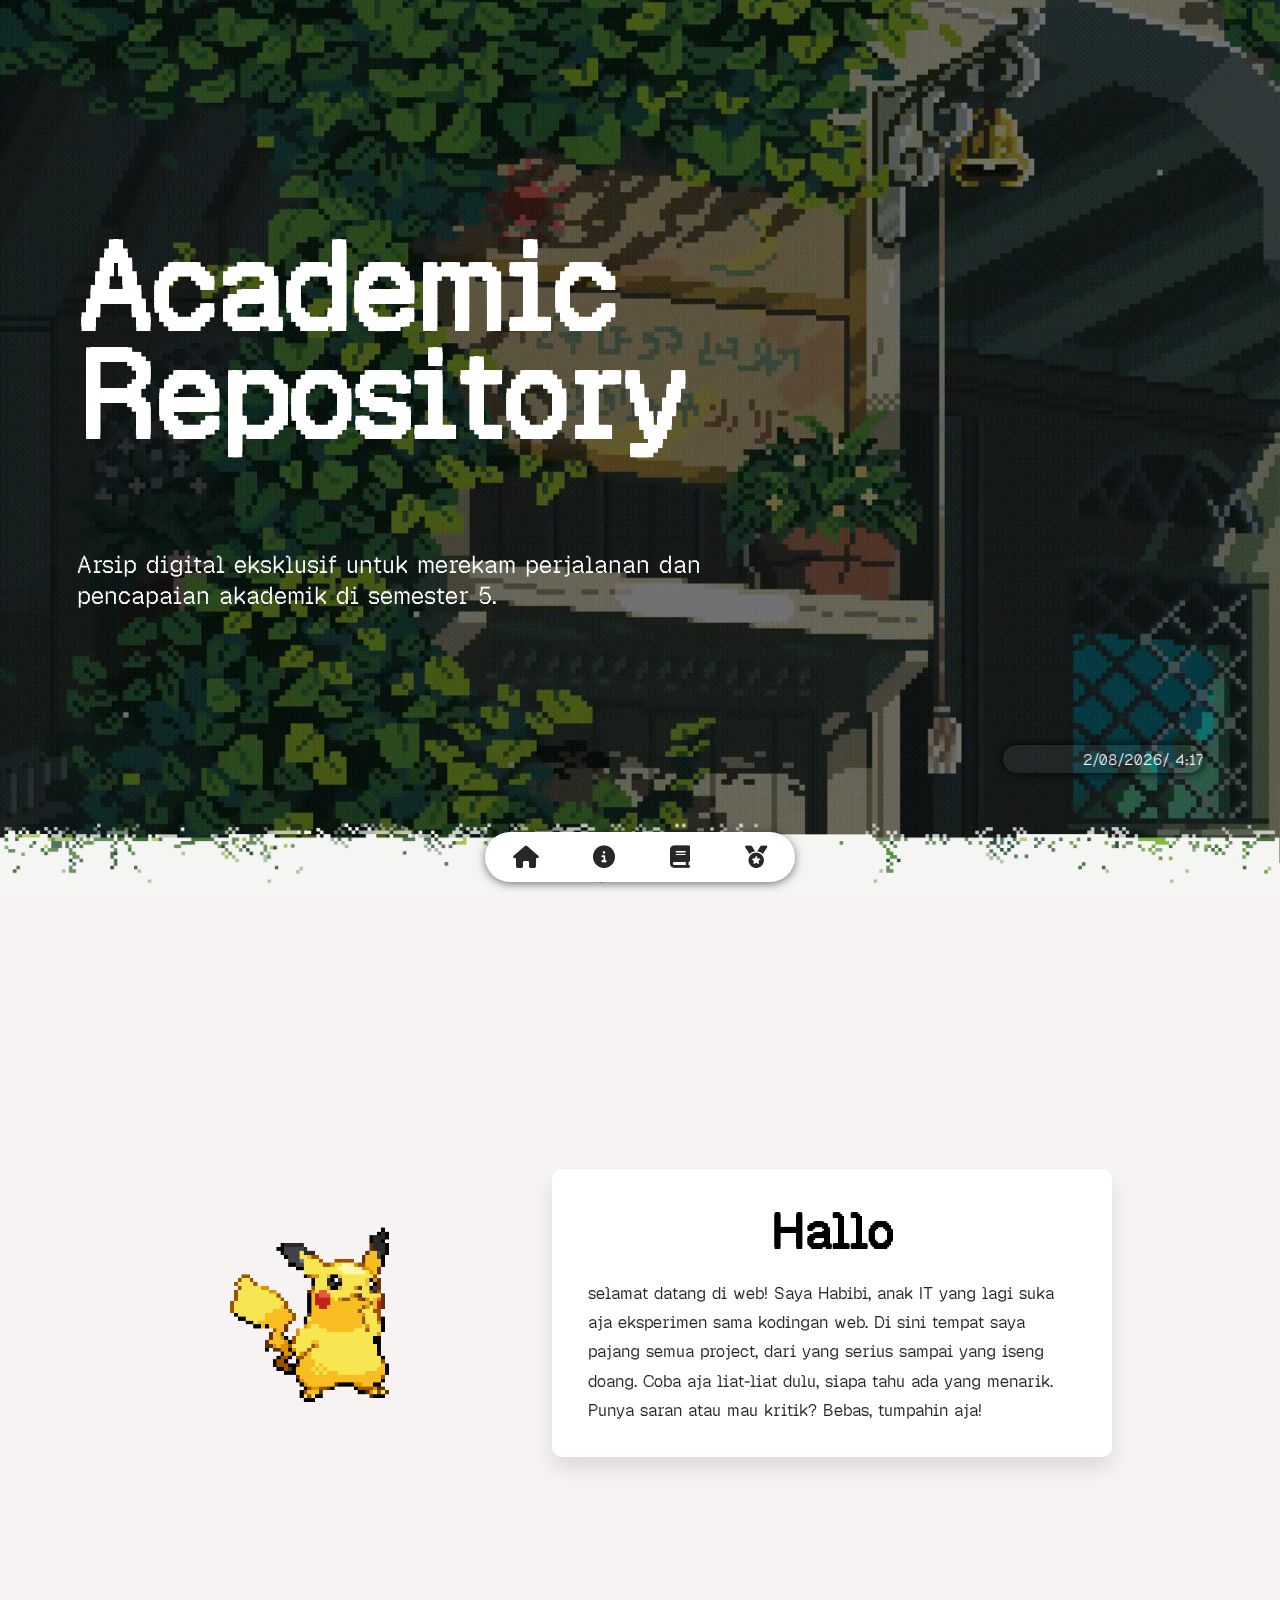
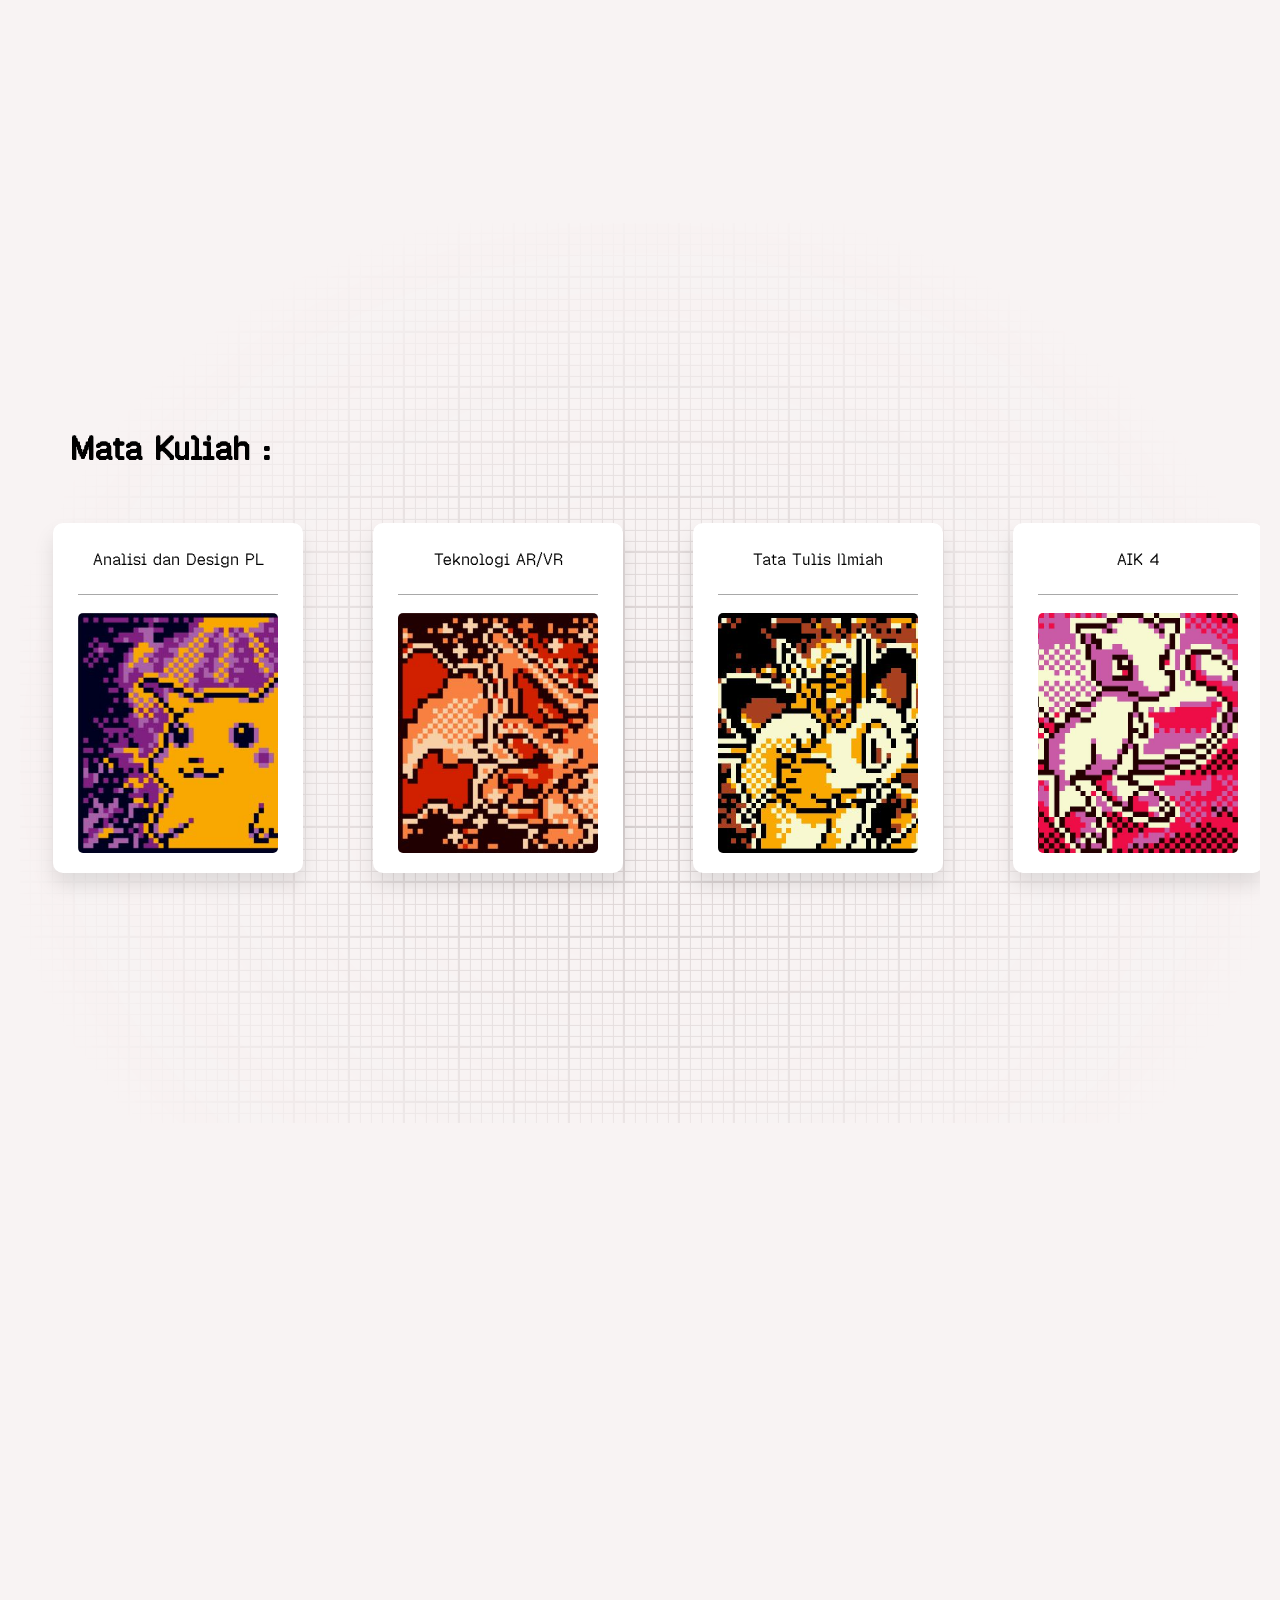
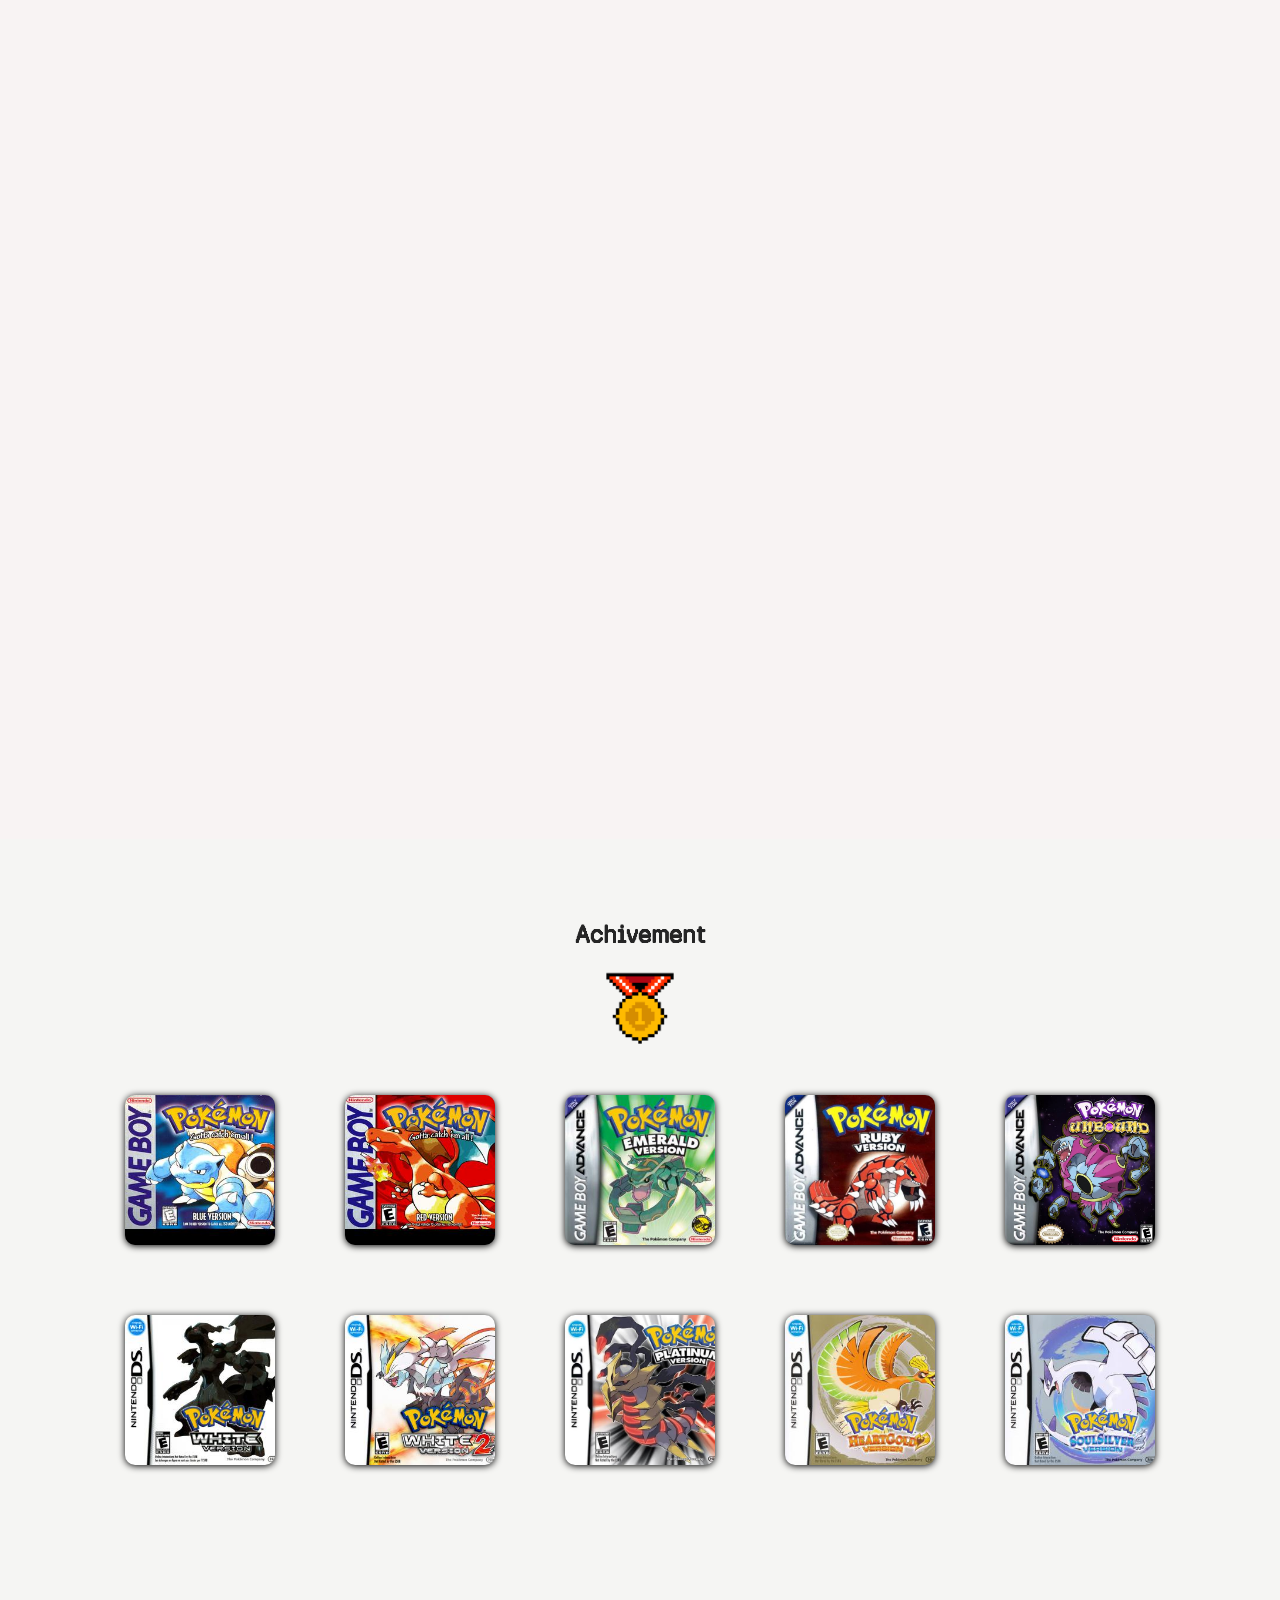
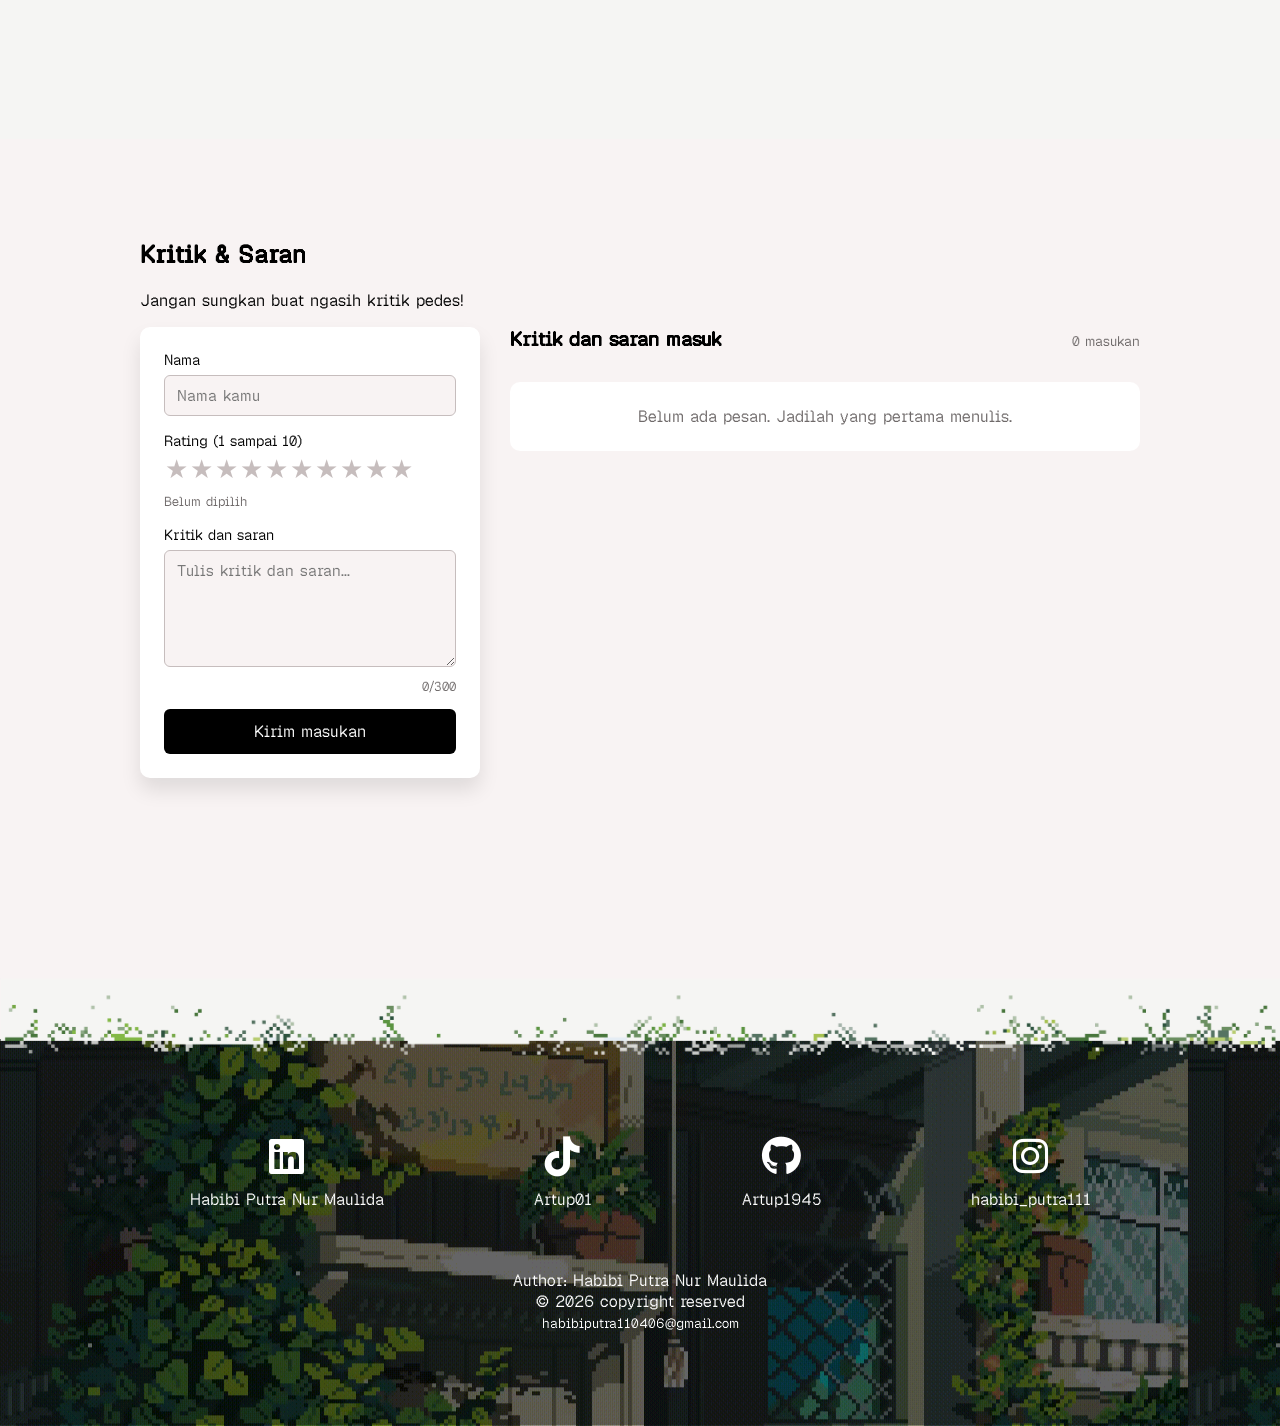
<file: index.html>
<!DOCTYPE html>
<html lang="en">
<head>
    <meta charset="UTF-8">
    <meta name="viewport" content="width=device-width, initial-scale=1.0">
    <link rel="stylesheet" href="Bro Code/style.css">
    <link rel="preconnect" href="https://fonts.googleapis.com">
    <link rel="preconnect" href="https://fonts.gstatic.com" crossorigin>
    <link href="https://fonts.googleapis.com/css2?family=Bitcount+Prop+Single:wght@100..900&display=swap" rel="stylesheet">
    <link rel="stylesheet" href="https://cdnjs.cloudflare.com/ajax/libs/font-awesome/6.4.0/css/all.min.css">
    <title>Document</title>

</head>
<body>
    <audio src="" id="audio"></audio>
    <header class="navbar">
        <!-- <h1 id="welcome">PORTOFOLIO</h1> -->
        <nav>
            <ul class="ul">
                <li id="h1" class="nav" >
                    <a href="#home"><i class="fa-solid fa-house"></i></a></li>
                <li id="h2" class="nav">
                    <a href="#about"><i class="fa-solid fa-circle-info"></i></a></li>
                <li id="h3" class="nav">
                    <a href="#tugas"><i class="fa-solid fa-book"></i></a></li>
                <li id="h4" class="nav">
                    <a href="#achivement"><i class="fa-solid fa-medal"></i></a></li>
            </ul>
        </nav>
    </header>

    <main>
        <section class="section-hero" id="home">

            <div class="text-hero">
                <div>
                    <h1>Academic <br>Repository</h1>
                </div>
                
                <div>
                    <p>
                        <span class="Artup">Ar</span>sip digi<span class="Artup">t</span>al ekskl<span class="Artup">u</span>sif untuk merekam <span class="Artup">p</span>erjalanan dan<br> 
                        pencapaian akademik di semester 5.</p>
                </div>
            </div>

            <!-- <div class="music">
                <h1 class="music-name">Song One</h1>
                <p class="artist-name">Artist</p>

                <div class="disk"></div>

                <div class="song-slider">
                    <input type="range" value="0" class="seek-bar">
                    <span class="current-time">00:00</span>
                    <span class="song-duration">00:00</span>
                </div> 
 
                <div class="controls">
                    <div class="b-btn"><button class="backward-btn"></button></div>
                    <button class="play-btn pause">
                        <span></span>
                        <span></span>
                    </button>
                    <div class="f-btn"><button class="forward-btn"></button></div>
                </div>
            </div> -->

            <div class="tgl-ele">
                <marquee class="tgl-buat"> 2/08/2026/  4:17:57 AM</marquee>
            </div>
        </section>
<div class="timpa-1">
    <img src="./asset/hero-pixels.png" alt="" class="img-timpa">
</div>
<!-- <hr class="sc-hr"> -->
        <section class="section-about" id="about">
            <div class="icon">
                <img src="./asset/pik.gif" alt="" class="pik">
            </div>

            <div class="text-about">
                <div class="heading-about">
                    <h1>Hallo</h1>
                </div>

                <div class="text-p">
                    <p>
                    selamat datang di web! Saya Habibi, anak IT yang lagi suka aja 
                    eksperimen sama kodingan web. Di sini tempat saya pajang semua project,
                    dari yang serius sampai yang iseng doang. Coba aja liat-liat dulu, siapa 
                    tahu ada yang menarik. Punya saran atau mau kritik? Bebas, tumpahin aja!</p>
                </div>
            </div>
        </section>

<!-- <hr class="sc-hr"> -->
        <section class="section-tugas" id="tugas">
            <div class="hscroll">
                <div class="hscroll-sticky">
            
            <div class="text-tugas">
                <h4 id="mk">Mata Kuliah :</h4>
            </div>

            
                    <div class="box-tugas">
                        <div class="card-wrap">
                            <div class="box-card-inner">  
                                <div class="box-front" id="box1">
                                    <div class="heading-card">
                                        <p>Analisi dan Design PL</p>
                                    </div>
                                    <hr>
                                    <div class="box-card" id="card-1"></div>
                                </div>
                                <div class="box-back" id="box-b1">
                                <div class="heading-card">
                                    <p>Analisi dan Design PL</p>
                                    <hr>
                                </div>
                                <div class="pertemuan">
                                    <p><a href="./asset/tugas/Analisi design/proposal/Proposal Implementasi machine learning untuk deteksi berita hoaks.docx" target="_blank" rel="noopener">Proposal</a></p>
                                    <hr>
                                    <p><a href="./asset/tugas/Analisi design/proposal/Soal_Quiz_Habibi_Putra_Nur_Maulida_TI24C_final.pdf" target="_blank" rel="noopener">Quiz</a></p>
                                    <hr>
                                    <p><a href="" target="_blank" rel="noopener">Project Proposal</a></p>
                                    <hr>
                                    <p><a href="" target="_blank" rel="noopener"></a>Pertemuan 4</p>
                                    <hr>
                                    <p><a href="" target="_blank" rel="noopener"></a>Pertemuan 5</p>
                                    <hr>
                                </div>
                                </div>
                            </div>
                        </div>

                        <div class="card-wrap">
                            <div class="box-card-inner">
                                <div class="box-front" id="box2">
                                    <div class="heading-card">
                                        <p>Teknologi AR/VR</p>
                                    </div>
                                    <hr>
                                    <div class="box-card" id="card-2"></div>
                                </div>
                                <div class="box-back" id="box-b1">
                                    <div class="heading-card">
                                        <p>Teknologi AR/VR</p>
                                        <hr>
                                    </div>
                                    <div class="pertemuan">
                                        <p><a href="" target="_blank" rel="noopener">Pertemuan 1</a></p>
                                        <hr>
                                        <p><a href="" target="_blank" rel="noopener">Pertemuan 2</a></p>
                                        <hr>
                                        <p><a href="" target="_blank" rel="noopener">Pertemuan 3</a></p>
                                        <hr>
                                        <p><a href="" target="_blank" rel="noopener">Pertemuan 4</a></p>
                                        <hr>
                                        <p><a href="" target="_blank" rel="noopener">Pertemuan 5</a></p>
                                        <hr>
                                    </div>
                                </div>
                            </div>
                        </div>

                        <div class="card-wrap">
                            <div class="box-card-inner">
                                <div class="box-front" id="box3">
                                    <div class="heading-card">
                                        <p>Tata Tulis Ilmiah</p>
                                    </div>
                                    <hr>
                                    <div class="box-card" id="card-3"></div>
                                </div>
                                <div class="box-back" id="box-b1">
                                    <div class="heading-card">
                                        <p>Tata Tulis Ilmiah</p>
                                        <hr>
                                    </div>
                                    <div class="pertemuan">
                                        <p><a href="" target="_blank" rel="noopener">Pertemuan 1</a></p>
                                        <hr>
                                        <p><a href="" target="_blank" rel="noopener">Pertemuan 2</a></p>
                                        <hr>
                                        <p><a href="" target="_blank" rel="noopener">Pertemuan 3</a></p>
                                        <hr>
                                        <p><a href="" target="_blank" rel="noopener">Pertemuan 4</a></p>
                                        <hr>
                                        <p><a href="" target="_blank" rel="noopener">Pertemuan 5</a></p>
                                        <hr>
                                    </div>
                                </div>
                            </div>
                        </div>

                        <div class="card-wrap">
                            <div class="box-card-inner">
                                <div class="box-front" id="box4">
                                    <div class="heading-card">
                                        <p>AIK 4</p>
                                    </div>
                                    <hr>
                                    <div class="box-card" id="card-4"></div>
                                </div>
                                <div class="box-back" id="box-b1">
                                    <div class="heading-card">
                                        <p>AIK 4</p>
                                        <hr>
                                    </div>
                                    <div class="pertemuan">
                                        <p><a href="" target="_blank" rel="noopener">Pertemuan 1</a></p>
                                        <hr>
                                        <p><a href="" target="_blank" rel="noopener">Pertemuan 2</a></p>
                                        <hr>
                                        <p><a href="" target="_blank" rel="noopener">Pertemuan 3</a></p>
                                        <hr>
                                        <p><a href="" target="_blank" rel="noopener">Pertemuan 4</a></p>
                                        <hr>
                                        <p><a href="" target="_blank" rel="noopener">Pertemuan 5</a></p>
                                        <hr>
                                    </div>
                                </div>
                            </div>
                        </div>

                        <div class="card-wrap">
                            <div class="box-card-inner">
                                <div class="box-front" id="box5">
                                    <div class="heading-card">
                                        <p>AI Komputing Platform</p>
                                    </div>
                                    <hr>
                                    <div class="box-card" id="card-5"></div>
                                </div>
                                <div class="box-back" id="box-b1">
                                    <div class="heading-card">
                                        <p>AI Komputing Platform</p>
                                        <hr>
                                    </div>
                                    <div class="pertemuan">
                                        <p><a href="" target="_blank" rel="noopener">Pertemuan 1</a></p>
                                        <hr>
                                        <p><a href="" target="_blank" rel="noopener">Pertemuan 2</a></p>
                                        <hr>
                                        <p><a href="" target="_blank" rel="noopener">Pertemuan 3</a></p>
                                        <hr>
                                        <p><a href="" target="_blank" rel="noopener">Pertemuan 4</a></p>
                                        <hr>
                                        <p><a href="" target="_blank" rel="noopener">Pertemuan 5</a></p>
                                        <hr>
                                    </div>
                                </div>
                            </div>
                        </div>
                        
                        <div class="card-wrap">
                            <div class="box-card-inner">
                                <div class="box-front" id="box6">
                                    <div class="heading-card">
                                        <p>Interaksi Manusia & Komputer</p>
                                    </div>
                                    <hr>
                                    <div class="box-card" id="card-6"></div>
                                </div>
                                <div class="box-back" id="box-b1">
                                    <div class="heading-card">
                                        <p>Interaksi Manusia & Komputer</p>
                                        <hr>
                                    </div>
                                    <div class="pertemuan">
                                        <p><a href="/asset/tugas/IMK/240511143_Habibi Putra Nur Maulida_IMK.pdf" target="_blank" rel="noopener">Pertemuan 1</a></p>
                                        <hr>
                                        <p><a href="/asset/tugas/IMK/240511143_Habibi Putra Nur Maulida_IMK_P2.pdf" target="_blank" rel="noopener">Pertemuan 2</a></p>
                                        <hr>
                                        <p><a href="/asset/tugas/IMK/240511143_Habibi Putra Nur Maulida_IMK.pdf" target="_blank" rel="noopener">Pertemuan 3</a></p>
                                        <hr>
                                        <p><a href="" target="_blank" rel="noopener">Pertemuan 4</a></p>
                                        <hr>
                                        <p><a href="" target="_blank" rel="noopener">Pertemuan 5</a></p>
                                        <hr>
                                    </div>
                                </div>
                            </div>
                        </div> 

                        <div class="card-wrap">
                            <div class="box-card-inner">
                                <div class="box-front" id="box7">
                                    <div class="heading-card">
                                        <p>Pemrograman Berbasis Plaform</p>
                                    </div>
                                    <hr>
                                    <div class="box-card" id="card-7"></div>
                                </div>
                                <div class="box-back" id="box-b1">
                                    <div class="heading-card">
                                        <p>Pemrograman Berbasis Plaform</p>
                                        <hr>
                                    </div>
                                    <div class="pertemuan">
                                        <p><a href="" target="_blank" rel="noopener">Pertemuan 1</a></p>
                                        <hr>
                                        <p><a href="" target="_blank" rel="noopener">Pertemuan 2</a></p>
                                        <hr>
                                        <p><a href="" target="_blank" rel="noopener">Pertemuan 3</a></p>
                                        <hr>
                                        <p><a href="" target="_blank" rel="noopener">Pertemuan 4</a></p>
                                        <hr>
                                        <p><a href="" target="_blank" rel="noopener">Pertemuan 5</a></p>
                                        <hr>
                                    </div>
                                </div>
                            </div>
                        </div> 

                        <div class="card-wrap">
                            <div class="box-card-inner">
                                <div class="box-front" id="box8">
                                    <div class="heading-card">
                                        <p>Manajemen Proyek Teknologi Informasi</p>
                                    </div>
                                    <hr>
                                    <div class="box-card" id="card-8"></div>
                                </div>
                                    <div class="box-back" id="box-b1">
                                    <div class="heading-card">
                                        <p>Manajemen Proyek Teknologi Informasi</p>
                                        <hr>
                                    </div>
                                    <div class="pertemuan">
                                        <p><a href="" target="_blank" rel="noopener">Pertemuan 1</a></p>
                                        <hr>
                                        <p><a href="" target="_blank" rel="noopener">Pertemuan 2</a></p>
                                        <hr>
                                        <p><a href="" target="_blank" rel="noopener">Pertemuan 3</a></p>
                                        <hr>
                                        <p><a href="" target="_blank" rel="noopener">Pertemuan 4</a></p>
                                        <hr>
                                        <p><a href="" target="_blank" rel="noopener">Pertemuan 5</a></p>
                                        <hr>
                                    </div>
                                </div>
                            </div>
                        </div>   
                    </div>
                </div>    
            </div>
        </section>

<!-- <hr class="sc-hr"> -->
        <section class="section-achivement" id="achivement">
            <div class="heading-ach">
                <div class="text-achivement">
                    <h1>Achivement</h1>
                </div>

                <div class="logo-achivement">
                    <img src="./asset/medal.png" alt="" class="medal">
                </div>
            </div>
            <div class="box-achivement">
                <div class="achivement-warp">
                    <div class="achivement-inner">
                        <div class="box-cover" id="ach-1"></div>
                        <div class="box-cover" id="ach-2"></div>
                        <div class="box-cover" id="ach-3"></div>
                        <div class="box-cover" id="ach-4"></div>
                        <div class="box-cover" id="ach-5"></div>
                        <div class="box-cover" id="ach-6"></div>
                        <div class="box-cover" id="ach-7"></div>
                        <div class="box-cover" id="ach-8"></div>
                        <div class="box-cover" id="ach-9"></div>
                        <div class="box-cover" id="ach-10"></div>
                    </div>
                </div>
            </div>
        </section>

        <!-- guestBook  AI slope-->
        <!-- <section class="section-guestBook" id="guestbook">
            <div class="gb-wrap">
    
                <div>
                    <H1>Kritik & Saran</H1>
                    <p>Jangan sungkan buat ngasih kritik pedes!</p>
                    <p>rating jujur(kalo jelek bilang aja, jangan ngomoong di dalem hati ini web jelek banget pas di tanya webnya bagus ga bilangnya "gokil keren banget web")</p>
                </div>

                <div class="gb-layout"> -->

                <!-- FORM -->
                <!-- <form class="gb-form" id="gb-form" novalidate>
                    <label for="gb-nama">Nama</label>
                    <input type="text" id="gb-nama" name="nama" maxlength="40" placeholder="Nama kamu" required>

                    <fieldset class="gb-rating">
                        <legend>Rating</legend>
                        <div class="gb-stars"><input type="radio" name="rating" id="star10" value="10"><label for="star10" title="10 dari 10"><span class="sr-only">10</span>★</label><input type="radio" name="rating" id="star9" value="9"><label for="star9" title="9 dari 10"><span class="sr-only">9</span>★</label><input type="radio" name="rating" id="star8" value="8"><label for="star8" title="8 dari 10"><span class="sr-only">8</span>★</label><input type="radio" name="rating" id="star7" value="7"><label for="star7" title="7 dari 10"><span class="sr-only">7</span>★</label><input type="radio" name="rating" id="star6" value="6"><label for="star6" title="6 dari 10"><span class="sr-only">6</span>★</label><input type="radio" name="rating" id="star5" value="5"><label for="star5" title="5 dari 10"><span class="sr-only">5</span>★</label><input type="radio" name="rating" id="star4" value="4"><label for="star4" title="4 dari 10"><span class="sr-only">4</span>★</label><input type="radio" name="rating" id="star3" value="3"><label for="star3" title="3 dari 10"><span class="sr-only">3</span>★</label><input type="radio" name="rating" id="star2" value="2"><label for="star2" title="2 dari 10"><span class="sr-only">2</span>★</label><input type="radio" name="rating" id="star1" value="1"><label for="star1" title="1 dari 10"><span class="sr-only">1</span>★</label></div>
                        <p class="gb-rating-text" id="gb-rating-text">Belum dipilih</p>
                    </fieldset>

                    <label for="gb-pesan">Kritik dan saran</label>
                    <textarea id="gb-pesan" name="pesan" rows="5" maxlength="300" placeholder="Tulis kritik dan saran..." required></textarea>
                    <div class="gb-counter"><span id="gb-count">0</span>/300</div>

                    <p class="gb-error" id="gb-error" role="alert" hidden></p>

                    <button type="submit" id="gb-submit">Kirim masukan</button>
                </form> -->

                <!-- DAFTAR PESAN -->
                <!-- <div class="gb-list-wrap">
                    <div class="gb-list-head">
                        <h2>Kritik dan saran masuk</h2>
                        <span id="gb-total">0 pesan</span>
                    </div>
                    <ul class="gb-list" id="gb-list"></ul>
                    <p class="gb-empty" id="gb-empty" hidden>Belum ada pesan. Jadilah yang pertama menulis.</p>
                </div>

            </div>

            </div>    
        </section> -->

        <section class="section-guestbook" id="guestbook">
        <div class="gb-wrap">
 
            <div>
                <H1>Kritik & Saran</H1>
                <p>Jangan sungkan buat ngasih kritik pedes!</p>
            </div>
 
            <div class="gb-layout">
 
                <!-- FORM -->
                <form class="gb-form" id="gb-form" novalidate>
                    <label for="gb-nama">Nama</label>
                    <input type="text" id="gb-nama" name="nama" maxlength="40" placeholder="Nama kamu" required>
 
                    <fieldset class="gb-rating">
                        <legend>Rating (1 sampai 10)</legend>
                        <div class="gb-stars"><input type="radio" name="rating" id="star10" value="10"><label for="star10" title="10 dari 10"><span class="sr-only">10</span>★</label><input type="radio" name="rating" id="star9" value="9"><label for="star9" title="9 dari 10"><span class="sr-only">9</span>★</label><input type="radio" name="rating" id="star8" value="8"><label for="star8" title="8 dari 10"><span class="sr-only">8</span>★</label><input type="radio" name="rating" id="star7" value="7"><label for="star7" title="7 dari 10"><span class="sr-only">7</span>★</label><input type="radio" name="rating" id="star6" value="6"><label for="star6" title="6 dari 10"><span class="sr-only">6</span>★</label><input type="radio" name="rating" id="star5" value="5"><label for="star5" title="5 dari 10"><span class="sr-only">5</span>★</label><input type="radio" name="rating" id="star4" value="4"><label for="star4" title="4 dari 10"><span class="sr-only">4</span>★</label><input type="radio" name="rating" id="star3" value="3"><label for="star3" title="3 dari 10"><span class="sr-only">3</span>★</label><input type="radio" name="rating" id="star2" value="2"><label for="star2" title="2 dari 10"><span class="sr-only">2</span>★</label><input type="radio" name="rating" id="star1" value="1"><label for="star1" title="1 dari 10"><span class="sr-only">1</span>★</label></div>
                        <p class="gb-rating-text" id="gb-rating-text">Belum dipilih</p>
                    </fieldset>
 
                    <label for="gb-pesan">Kritik dan saran</label>
                    <textarea id="gb-pesan" name="pesan" rows="5" maxlength="300" placeholder="Tulis kritik dan saran..." required></textarea>
                    <div class="gb-counter"><span id="gb-count">0</span>/300</div>
 
                    <p class="gb-error" id="gb-error" role="alert" hidden></p>
 
                    <button type="submit" id="gb-submit">Kirim masukan</button>
                </form>
 
                <!-- DAFTAR PESAN -->
                <div class="gb-list-wrap">
                    <div class="gb-list-head">
                        <h2>Kritik dan saran masuk</h2>
                        <span id="gb-total">0 pesan</span>
                    </div>
                    <ul class="gb-list" id="gb-list"></ul>
                    <p class="gb-empty" id="gb-empty" hidden>Belum ada pesan. Jadilah yang pertama menulis.</p>
                </div>
 
            </div>
        </div>
    </section>
    </main>
    <footer id="contact">
        <div class="conteriner-footer">
            <div class="logo-footer">
                <i class="fa-brands fa-linkedin">
                    <p class="text-logo-footer">Habibi Putra Nur Maulida</p>
                </i>
                <i class="fa-brands fa-tiktok">
                    <p class="text-logo-footer">Artup01</p>
                </i>
                <i class="fa-brands fa-github">
                    <p class="text-logo-footer">Artup1945</p>
                </i>
                <i class="fa-brands fa-instagram">
                    <p class="text-logo-footer">habibi_putra111</p>
                </i>
            </div>
            <div class="contact-footer">
                <p>
                Author: Habibi Putra Nur Maulida</br>
                &copy; 2026 copyright reserved<br>
                <small><a class="gmail" id="a1" href="mailto:habibiputra110406@gmail.com">habibiputra110406@gmail.com</a></small>
                </p>
            </div>
        </div>
        <div class="timpa-2">
            <img src="./asset/hero-pixels.png" alt="" class="img-timpa">
        </div>
    </footer>
    <!-- <script src="script.js"></script> -->
    <script src="Bro Code/musicData.js"></script>
    <script src="Bro Code/navbar.js"></script>
    <script src="Bro Code/scroll.js"></script>
    <script src="Bro Code/kritik.js"></script>
    <!-- <script src="guestbook-mysql.js" defer></script> -->
    <!-- <script src="https://cdn.jsdelivr.net/npm/@supabase/supabase-js@2"></script>
    <script src="guestbook.js" defer></script> -->
</body>
</html>
</file>
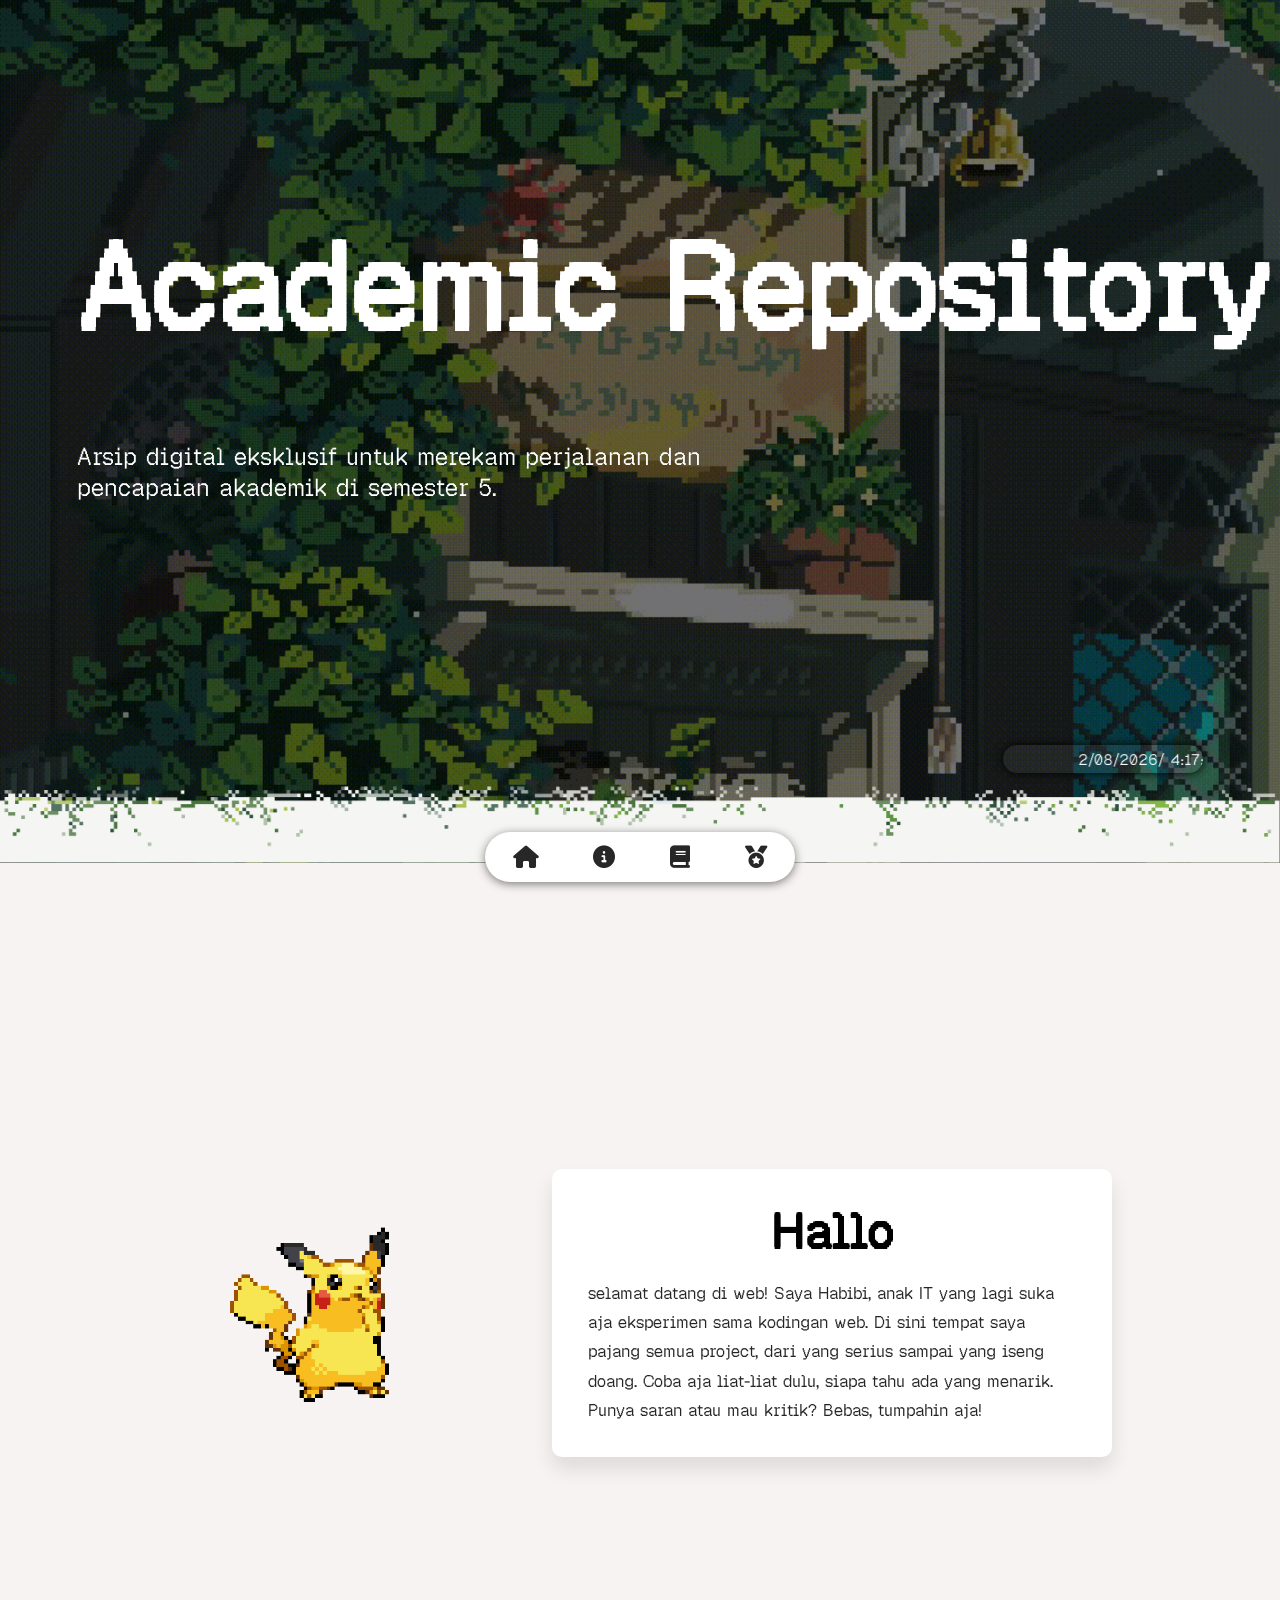
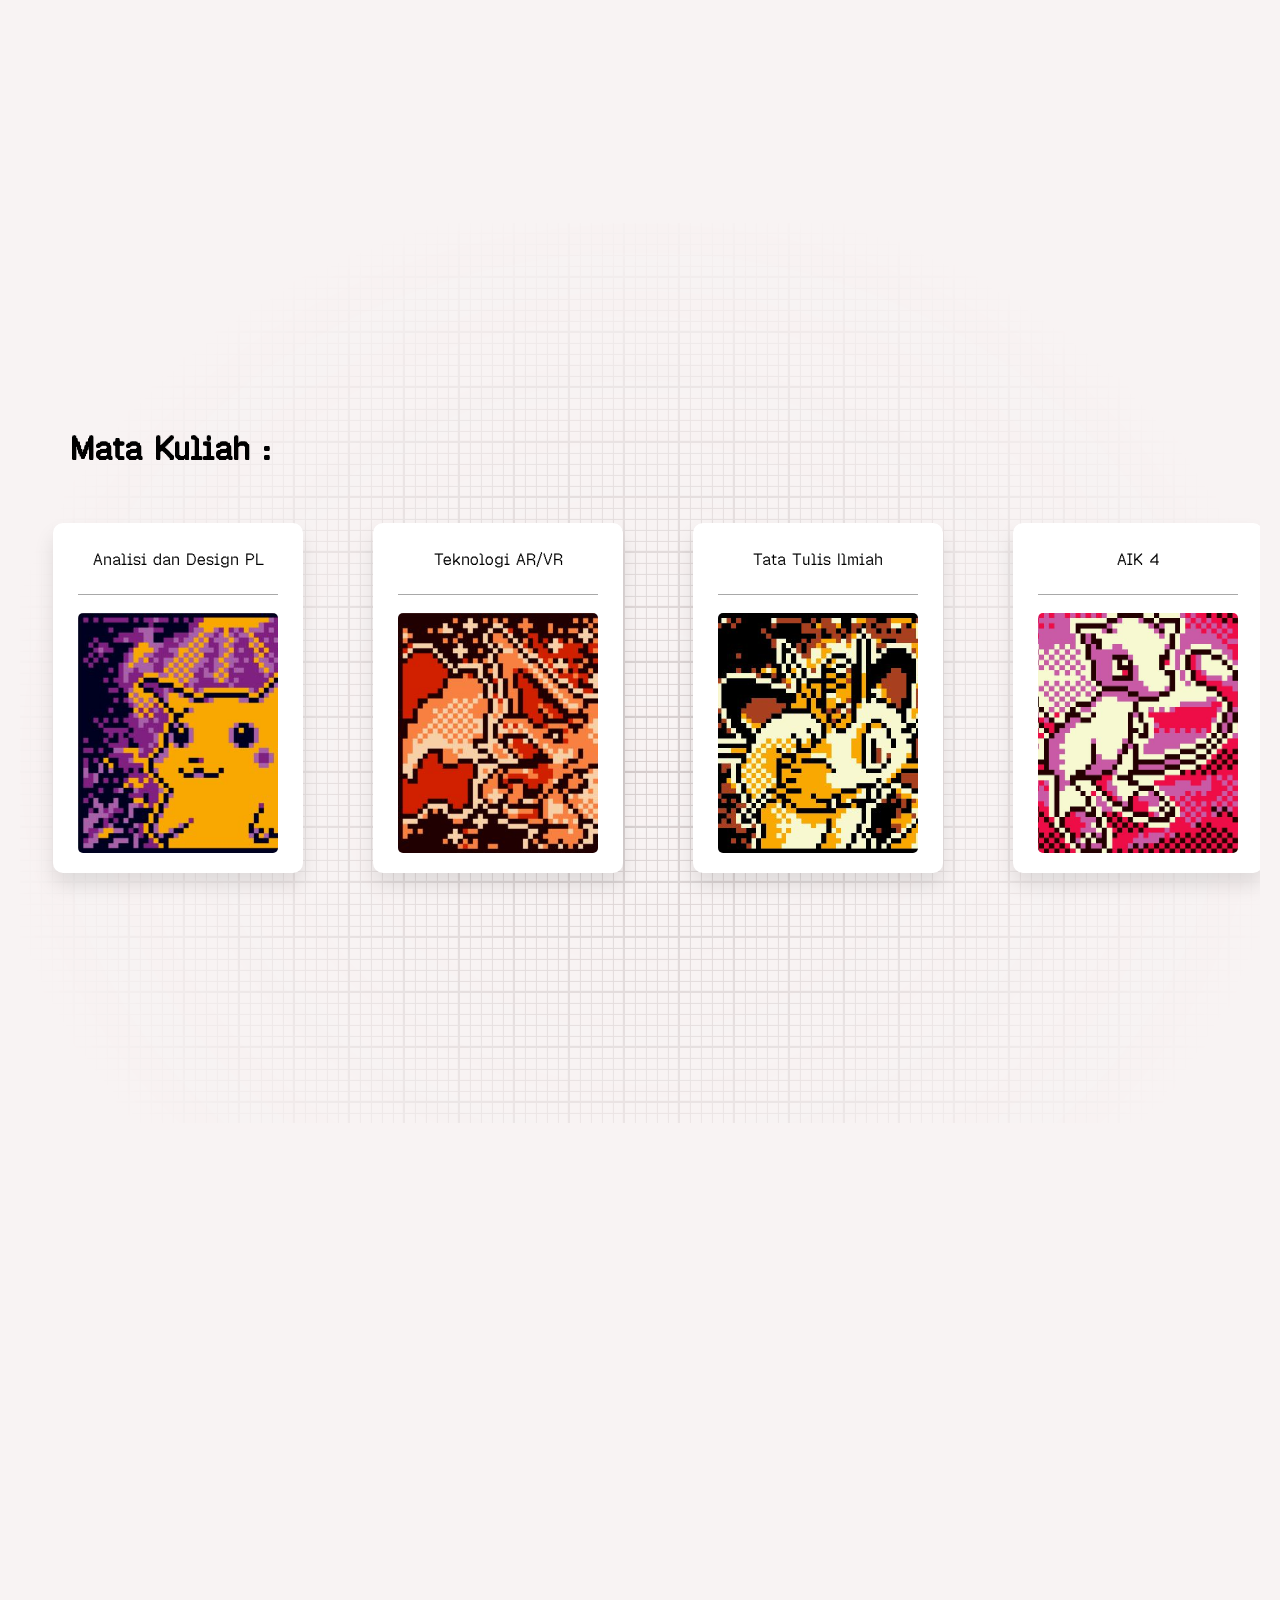
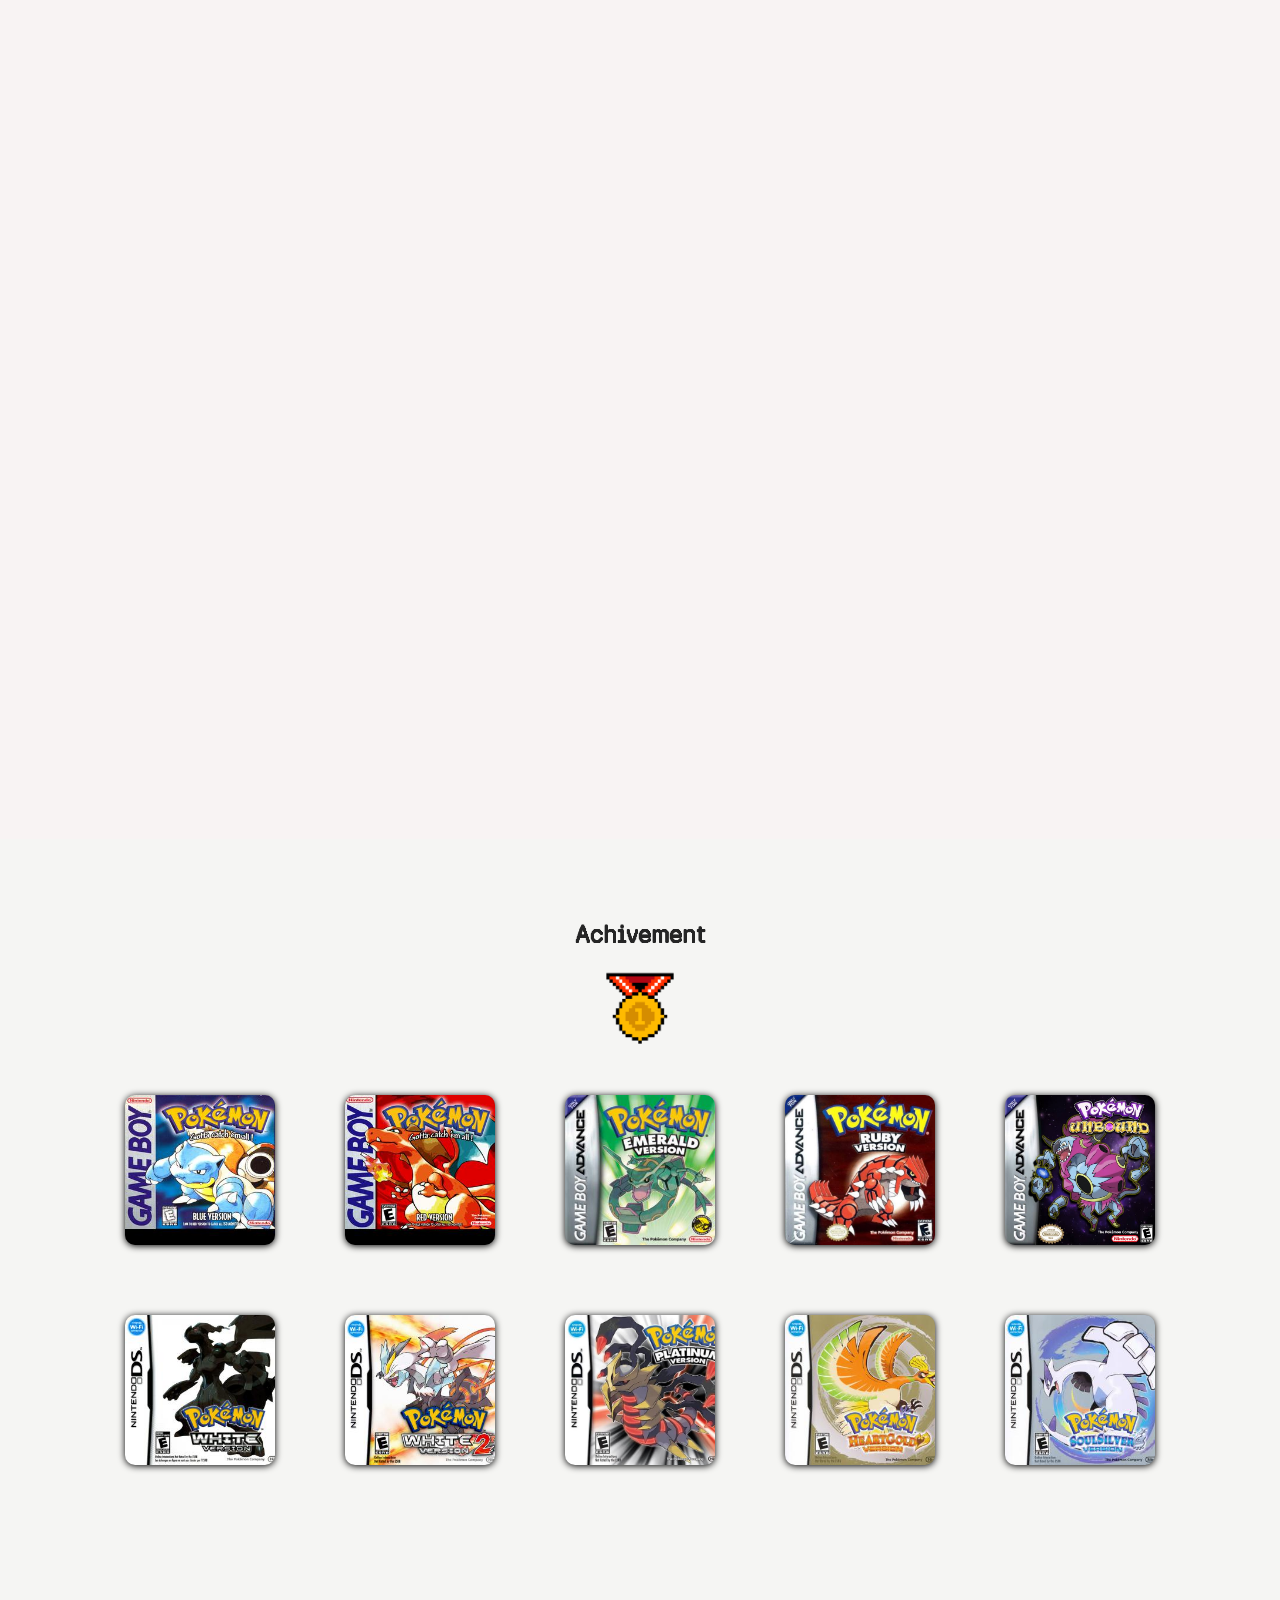
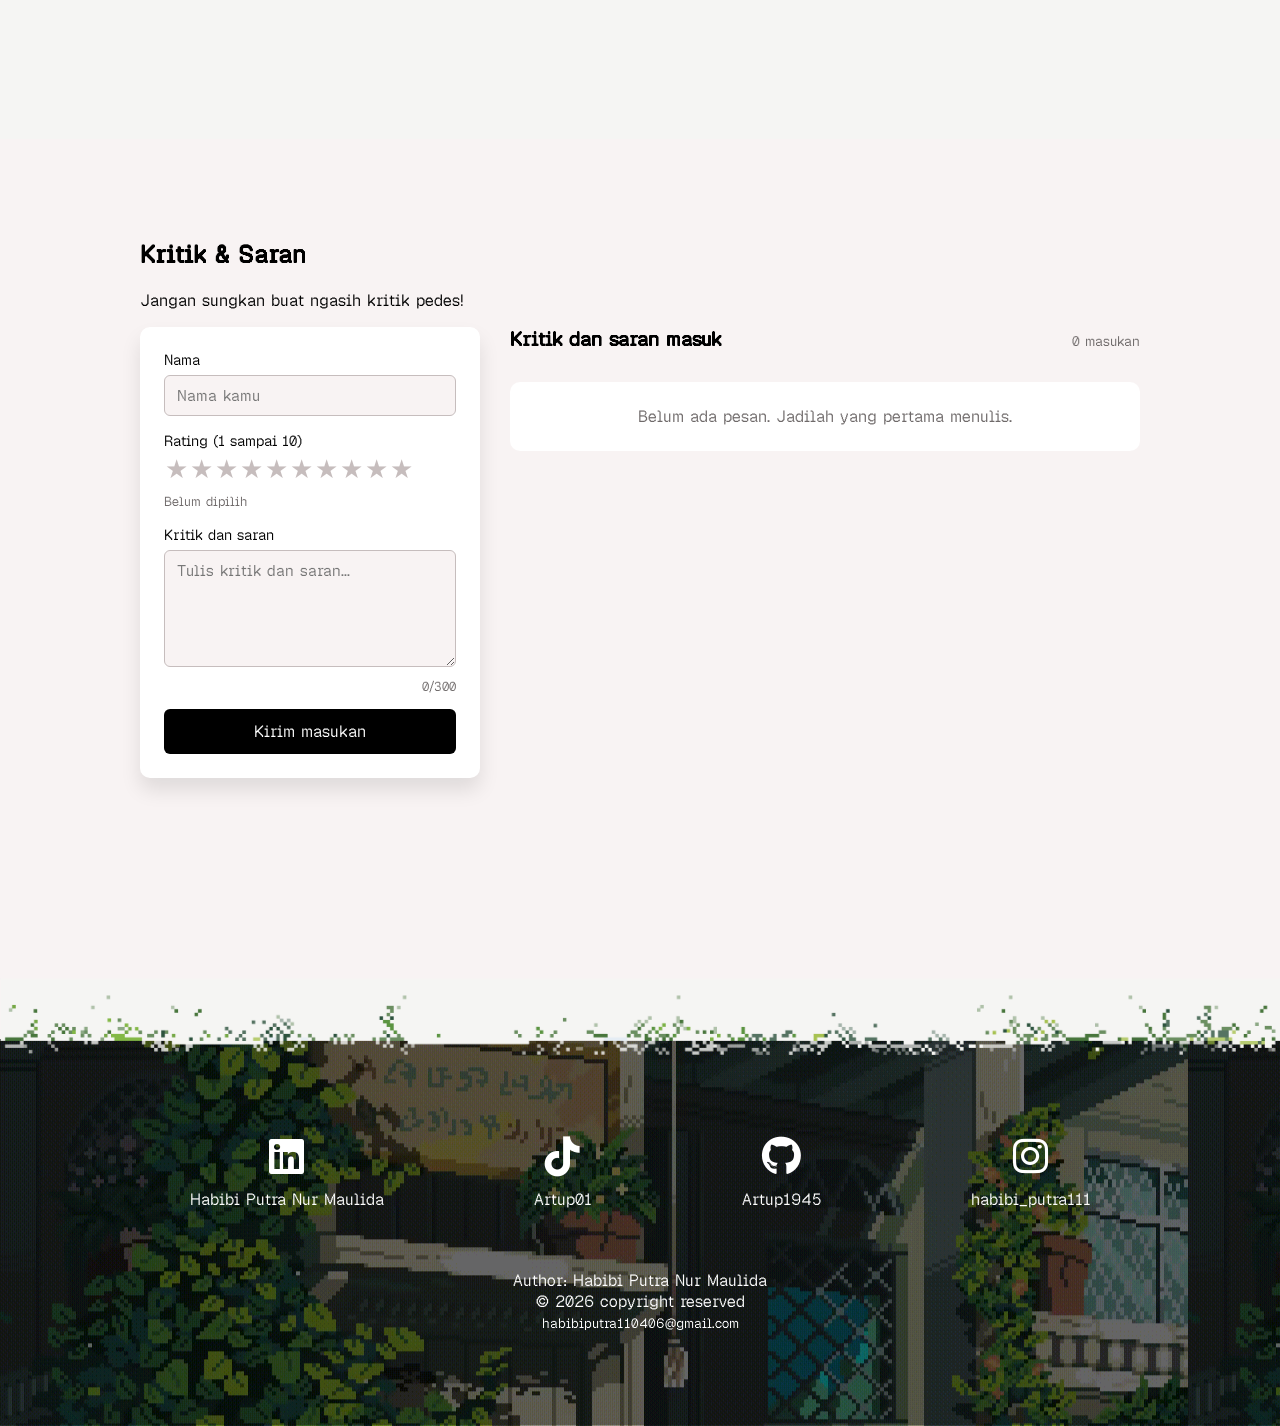
<file: app.html>
<!DOCTYPE html>
<html lang="en">
<head>
    <meta charset="UTF-8">
    <meta name="viewport" content="width=device-width, initial-scale=1.0">
    <link rel="stylesheet" href="/Bro Code/style.css">
    <link rel="preconnect" href="https://fonts.googleapis.com">
    <link rel="preconnect" href="https://fonts.gstatic.com" crossorigin>
    <link href="https://fonts.googleapis.com/css2?family=Bitcount+Prop+Single:wght@100..900&display=swap" rel="stylesheet">
    <link rel="stylesheet" href="https://cdnjs.cloudflare.com/ajax/libs/font-awesome/6.4.0/css/all.min.css">
    <title>Document</title>

</head>
<body>
    <audio src="" id="audio"></audio>
    <header class="navbar">
        <!-- <h1 id="welcome">PORTOFOLIO</h1> -->
        <nav>
            <ul class="ul">
                <li id="h1" class="nav" >
                    <a href="#home"><i class="fa-solid fa-house"></i></a></li>
                <li id="h2" class="nav">
                    <a href="#about"><i class="fa-solid fa-circle-info"></i></a></li>
                <li id="h3" class="nav">
                    <a href="#tugas"><i class="fa-solid fa-book"></i></a></li>
                <li id="h4" class="nav">
                    <a href="#achivement"><i class="fa-solid fa-medal"></i></a></li>
            </ul>
        </nav>
    </header>

    <main>
        <section class="section-hero" id="home">

            <div class="text-hero">
                <div>
                    <h1>Academic Repository</h1>
                </div>
                <div>
                    <p>
                        <span class="Artup">Ar</span>sip digi<span class="Artup">t</span>al ekskl<span class="Artup">u</span>sif untuk merekam <span class="Artup">p</span>erjalanan dan<br> 
                        pencapaian akademik di semester 5.</p>
                </div>
            </div>

            <div class="timpa-1">
                <img src="/asset/hero-pixels.png" alt="" class="img-timpa">
            </div>

            <!-- <div class="music">
                <h1 class="music-name">Song One</h1>
                <p class="artist-name">Artist</p>

                <div class="disk"></div>

                <div class="song-slider">
                    <input type="range" value="0" class="seek-bar">
                    <span class="current-time">00:00</span>
                    <span class="song-duration">00:00</span>
                </div> 
 
                <div class="controls">
                    <div class="b-btn"><button class="backward-btn"></button></div>
                    <button class="play-btn pause">
                        <span></span>
                        <span></span>
                    </button>
                    <div class="f-btn"><button class="forward-btn"></button></div>
                </div>
            </div> -->

            <div class="tgl-ele">
                <marquee class="tgl-buat"> 2/08/2026/  4:17:57 AM</marquee>
            </div>
        </section>

<!-- <hr class="sc-hr"> -->
        <section class="section-about" id="about">
            <div class="icon">
                <img src="/asset/pik.gif" alt="" class="pik">
            </div>

            <div class="text-about">
                <div class="heading-about">
                    <h1>Hallo</h1>
                </div>

                <div class="text-p">
                    <p>
                    selamat datang di web! Saya Habibi, anak IT yang lagi suka aja 
                    eksperimen sama kodingan web. Di sini tempat saya pajang semua project,
                    dari yang serius sampai yang iseng doang. Coba aja liat-liat dulu, siapa 
                    tahu ada yang menarik. Punya saran atau mau kritik? Bebas, tumpahin aja!</p>
                </div>
            </div>
        </section>

<!-- <hr class="sc-hr"> -->
        <section class="section-tugas" id="tugas">
            <div class="hscroll">
                <div class="hscroll-sticky">
            
            <div class="text-tugas">
                <h4 id="mk">Mata Kuliah :</h4>
            </div>

            
                    <div class="box-tugas">
                        <div class="card-wrap">
                            <div class="box-card-inner">  
                                <div class="box-front" id="box1">
                                    <div class="heading-card">
                                        <p>Analisi dan Design PL</p>
                                    </div>
                                    <hr>
                                    <div class="box-card" id="card-1"></div>
                                </div>
                                <div class="box-back" id="box-b1">
                                <div class="heading-card">
                                    <p>Analisi dan Design PL</p>
                                    <hr>
                                </div>
                                <div class="pertemuan">
                                    <p><a href="" target="_blank" rel="noopener"></a>Pertemuan 1</p>
                                    <hr>
                                    <p><a href="" target="_blank" rel="noopener"></a>Pertemuan 2</p>
                                    <hr>
                                    <p><a href="" target="_blank" rel="noopener"></a>Pertemuan 3</p>
                                    <hr>
                                    <p><a href="" target="_blank" rel="noopener"></a>Pertemuan 4</p>
                                    <hr>
                                    <p><a href="" target="_blank" rel="noopener"></a>Pertemuan 5</p>
                                    <hr>
                                </div>
                                </div>
                            </div>
                        </div>

                        <div class="card-wrap">
                            <div class="box-card-inner">
                                <div class="box-front" id="box2">
                                    <div class="heading-card">
                                        <p>Teknologi AR/VR</p>
                                    </div>
                                    <hr>
                                    <div class="box-card" id="card-2"></div>
                                </div>
                                <div class="box-back" id="box-b1">
                                    <div class="heading-card">
                                        <p>Teknologi AR/VR</p>
                                        <hr>
                                    </div>
                                    <div class="pertemuan">
                                        <p><a href="" target="_blank" rel="noopener">Pertemuan 1</a></p>
                                        <hr>
                                        <p><a href="" target="_blank" rel="noopener">Pertemuan 2</a></p>
                                        <hr>
                                        <p><a href="" target="_blank" rel="noopener">Pertemuan 3</a></p>
                                        <hr>
                                        <p><a href="" target="_blank" rel="noopener">Pertemuan 4</a></p>
                                        <hr>
                                        <p><a href="" target="_blank" rel="noopener">Pertemuan 5</a></p>
                                        <hr>
                                    </div>
                                </div>
                            </div>
                        </div>

                        <div class="card-wrap">
                            <div class="box-card-inner">
                                <div class="box-front" id="box3">
                                    <div class="heading-card">
                                        <p>Tata Tulis Ilmiah</p>
                                    </div>
                                    <hr>
                                    <div class="box-card" id="card-3"></div>
                                </div>
                                <div class="box-back" id="box-b1">
                                    <div class="heading-card">
                                        <p>Tata Tulis Ilmiah</p>
                                        <hr>
                                    </div>
                                    <div class="pertemuan">
                                        <p><a href="" target="_blank" rel="noopener">Pertemuan 1</a></p>
                                        <hr>
                                        <p><a href="" target="_blank" rel="noopener">Pertemuan 2</a></p>
                                        <hr>
                                        <p><a href="" target="_blank" rel="noopener">Pertemuan 3</a></p>
                                        <hr>
                                        <p><a href="" target="_blank" rel="noopener">Pertemuan 4</a></p>
                                        <hr>
                                        <p><a href="" target="_blank" rel="noopener">Pertemuan 5</a></p>
                                        <hr>
                                    </div>
                                </div>
                            </div>
                        </div>

                        <div class="card-wrap">
                            <div class="box-card-inner">
                                <div class="box-front" id="box4">
                                    <div class="heading-card">
                                        <p>AIK 4</p>
                                    </div>
                                    <hr>
                                    <div class="box-card" id="card-4"></div>
                                </div>
                                <div class="box-back" id="box-b1">
                                    <div class="heading-card">
                                        <p>AIK 4</p>
                                        <hr>
                                    </div>
                                    <div class="pertemuan">
                                        <p><a href="" target="_blank" rel="noopener">Pertemuan 1</a></p>
                                        <hr>
                                        <p><a href="" target="_blank" rel="noopener">Pertemuan 2</a></p>
                                        <hr>
                                        <p><a href="" target="_blank" rel="noopener">Pertemuan 3</a></p>
                                        <hr>
                                        <p><a href="" target="_blank" rel="noopener">Pertemuan 4</a></p>
                                        <hr>
                                        <p><a href="" target="_blank" rel="noopener">Pertemuan 5</a></p>
                                        <hr>
                                    </div>
                                </div>
                            </div>
                        </div>

                        <div class="card-wrap">
                            <div class="box-card-inner">
                                <div class="box-front" id="box5">
                                    <div class="heading-card">
                                        <p>AI Komputing Platform</p>
                                    </div>
                                    <hr>
                                    <div class="box-card" id="card-5"></div>
                                </div>
                                <div class="box-back" id="box-b1">
                                    <div class="heading-card">
                                        <p>AI Komputing Platform</p>
                                        <hr>
                                    </div>
                                    <div class="pertemuan">
                                        <p><a href="" target="_blank" rel="noopener">Pertemuan 1</a></p>
                                        <hr>
                                        <p><a href="" target="_blank" rel="noopener">Pertemuan 2</a></p>
                                        <hr>
                                        <p><a href="" target="_blank" rel="noopener">Pertemuan 3</a></p>
                                        <hr>
                                        <p><a href="" target="_blank" rel="noopener">Pertemuan 4</a></p>
                                        <hr>
                                        <p><a href="" target="_blank" rel="noopener">Pertemuan 5</a></p>
                                        <hr>
                                    </div>
                                </div>
                            </div>
                        </div>
                        
                        <div class="card-wrap">
                            <div class="box-card-inner">
                                <div class="box-front" id="box6">
                                    <div class="heading-card">
                                        <p>Interaksi Manusia & Komputer</p>
                                    </div>
                                    <hr>
                                    <div class="box-card" id="card-6"></div>
                                </div>
                                <div class="box-back" id="box-b1">
                                    <div class="heading-card">
                                        <p>Interaksi Manusia & Komputer</p>
                                        <hr>
                                    </div>
                                    <div class="pertemuan">
                                        <p><a href="/asset/tugas/IMK/240511143_Habibi Putra Nur Maulida_IMK.pdf" target="_blank" rel="noopener">Pertemuan 1</a></p>
                                        <hr>
                                        <p><a href="/asset/tugas/IMK/240511143_Habibi Putra Nur Maulida_IMK_P2.pdf" target="_blank" rel="noopener">Pertemuan 2</a></p>
                                        <hr>
                                        <p><a href="/asset/tugas/IMK/240511143_Habibi Putra Nur Maulida_IMK.pdf" target="_blank" rel="noopener">Pertemuan 3</a></p>
                                        <hr>
                                        <p><a href="" target="_blank" rel="noopener">Pertemuan 4</a></p>
                                        <hr>
                                        <p><a href="" target="_blank" rel="noopener">Pertemuan 5</a></p>
                                        <hr>
                                    </div>
                                </div>
                            </div>
                        </div> 

                        <div class="card-wrap">
                            <div class="box-card-inner">
                                <div class="box-front" id="box7">
                                    <div class="heading-card">
                                        <p>Pemrograman Berbasis Plaform</p>
                                    </div>
                                    <hr>
                                    <div class="box-card" id="card-7"></div>
                                </div>
                                <div class="box-back" id="box-b1">
                                    <div class="heading-card">
                                        <p>Pemrograman Berbasis Plaform</p>
                                        <hr>
                                    </div>
                                    <div class="pertemuan">
                                        <p><a href="" target="_blank" rel="noopener">Pertemuan 1</a></p>
                                        <hr>
                                        <p><a href="" target="_blank" rel="noopener">Pertemuan 2</a></p>
                                        <hr>
                                        <p><a href="" target="_blank" rel="noopener">Pertemuan 3</a></p>
                                        <hr>
                                        <p><a href="" target="_blank" rel="noopener">Pertemuan 4</a></p>
                                        <hr>
                                        <p><a href="" target="_blank" rel="noopener">Pertemuan 5</a></p>
                                        <hr>
                                    </div>
                                </div>
                            </div>
                        </div> 

                        <div class="card-wrap">
                            <div class="box-card-inner">
                                <div class="box-front" id="box8">
                                    <div class="heading-card">
                                        <p>Manajemen Proyek Teknologi Informasi</p>
                                    </div>
                                    <hr>
                                    <div class="box-card" id="card-8"></div>
                                </div>
                                    <div class="box-back" id="box-b1">
                                    <div class="heading-card">
                                        <p>Manajemen Proyek Teknologi Informasi</p>
                                        <hr>
                                    </div>
                                    <div class="pertemuan">
                                        <p><a href="" target="_blank" rel="noopener">Pertemuan 1</a></p>
                                        <hr>
                                        <p><a href="" target="_blank" rel="noopener">Pertemuan 2</a></p>
                                        <hr>
                                        <p><a href="" target="_blank" rel="noopener">Pertemuan 3</a></p>
                                        <hr>
                                        <p><a href="" target="_blank" rel="noopener">Pertemuan 4</a></p>
                                        <hr>
                                        <p><a href="" target="_blank" rel="noopener">Pertemuan 5</a></p>
                                        <hr>
                                    </div>
                                </div>
                            </div>
                        </div>   
                    </div>
                </div>    
            </div>
        </section>

<!-- <hr class="sc-hr"> -->
        <section class="section-achivement" id="achivement">
            <div class="heading-ach">
                <div class="text-achivement">
                    <h1>Achivement</h1>
                </div>

                <div class="logo-achivement">
                    <img src="/asset/medal.png" alt="" class="medal">
                </div>
            </div>
            <div class="box-achivement">
                <div class="achivement-warp">
                    <div class="achivement-inner">
                        <div class="box-cover" id="ach-1"></div>
                        <div class="box-cover" id="ach-2"></div>
                        <div class="box-cover" id="ach-3"></div>
                        <div class="box-cover" id="ach-4"></div>
                        <div class="box-cover" id="ach-5"></div>
                        <div class="box-cover" id="ach-6"></div>
                        <div class="box-cover" id="ach-7"></div>
                        <div class="box-cover" id="ach-8"></div>
                        <div class="box-cover" id="ach-9"></div>
                        <div class="box-cover" id="ach-10"></div>
                    </div>
                </div>
            </div>
        </section>

        <!-- guestBook  AI slope-->
        <!-- <section class="section-guestBook" id="guestbook">
            <div class="gb-wrap">
    
                <div>
                    <H1>Kritik & Saran</H1>
                    <p>Jangan sungkan buat ngasih kritik pedes!</p>
                    <p>rating jujur(kalo jelek bilang aja, jangan ngomoong di dalem hati ini web jelek banget pas di tanya webnya bagus ga bilangnya "gokil keren banget web")</p>
                </div>

                <div class="gb-layout"> -->

                <!-- FORM -->
                <!-- <form class="gb-form" id="gb-form" novalidate>
                    <label for="gb-nama">Nama</label>
                    <input type="text" id="gb-nama" name="nama" maxlength="40" placeholder="Nama kamu" required>

                    <fieldset class="gb-rating">
                        <legend>Rating</legend>
                        <div class="gb-stars"><input type="radio" name="rating" id="star10" value="10"><label for="star10" title="10 dari 10"><span class="sr-only">10</span>★</label><input type="radio" name="rating" id="star9" value="9"><label for="star9" title="9 dari 10"><span class="sr-only">9</span>★</label><input type="radio" name="rating" id="star8" value="8"><label for="star8" title="8 dari 10"><span class="sr-only">8</span>★</label><input type="radio" name="rating" id="star7" value="7"><label for="star7" title="7 dari 10"><span class="sr-only">7</span>★</label><input type="radio" name="rating" id="star6" value="6"><label for="star6" title="6 dari 10"><span class="sr-only">6</span>★</label><input type="radio" name="rating" id="star5" value="5"><label for="star5" title="5 dari 10"><span class="sr-only">5</span>★</label><input type="radio" name="rating" id="star4" value="4"><label for="star4" title="4 dari 10"><span class="sr-only">4</span>★</label><input type="radio" name="rating" id="star3" value="3"><label for="star3" title="3 dari 10"><span class="sr-only">3</span>★</label><input type="radio" name="rating" id="star2" value="2"><label for="star2" title="2 dari 10"><span class="sr-only">2</span>★</label><input type="radio" name="rating" id="star1" value="1"><label for="star1" title="1 dari 10"><span class="sr-only">1</span>★</label></div>
                        <p class="gb-rating-text" id="gb-rating-text">Belum dipilih</p>
                    </fieldset>

                    <label for="gb-pesan">Kritik dan saran</label>
                    <textarea id="gb-pesan" name="pesan" rows="5" maxlength="300" placeholder="Tulis kritik dan saran..." required></textarea>
                    <div class="gb-counter"><span id="gb-count">0</span>/300</div>

                    <p class="gb-error" id="gb-error" role="alert" hidden></p>

                    <button type="submit" id="gb-submit">Kirim masukan</button>
                </form> -->

                <!-- DAFTAR PESAN -->
                <!-- <div class="gb-list-wrap">
                    <div class="gb-list-head">
                        <h2>Kritik dan saran masuk</h2>
                        <span id="gb-total">0 pesan</span>
                    </div>
                    <ul class="gb-list" id="gb-list"></ul>
                    <p class="gb-empty" id="gb-empty" hidden>Belum ada pesan. Jadilah yang pertama menulis.</p>
                </div>

            </div>

            </div>    
        </section> -->

        <section class="section-guestbook" id="guestbook">
        <div class="gb-wrap">
 
            <div>
                <H1>Kritik & Saran</H1>
                <p>Jangan sungkan buat ngasih kritik pedes!</p>
            </div>
 
            <div class="gb-layout">
 
                <!-- FORM -->
                <form class="gb-form" id="gb-form" novalidate>
                    <label for="gb-nama">Nama</label>
                    <input type="text" id="gb-nama" name="nama" maxlength="40" placeholder="Nama kamu" required>
 
                    <fieldset class="gb-rating">
                        <legend>Rating (1 sampai 10)</legend>
                        <div class="gb-stars"><input type="radio" name="rating" id="star10" value="10"><label for="star10" title="10 dari 10"><span class="sr-only">10</span>★</label><input type="radio" name="rating" id="star9" value="9"><label for="star9" title="9 dari 10"><span class="sr-only">9</span>★</label><input type="radio" name="rating" id="star8" value="8"><label for="star8" title="8 dari 10"><span class="sr-only">8</span>★</label><input type="radio" name="rating" id="star7" value="7"><label for="star7" title="7 dari 10"><span class="sr-only">7</span>★</label><input type="radio" name="rating" id="star6" value="6"><label for="star6" title="6 dari 10"><span class="sr-only">6</span>★</label><input type="radio" name="rating" id="star5" value="5"><label for="star5" title="5 dari 10"><span class="sr-only">5</span>★</label><input type="radio" name="rating" id="star4" value="4"><label for="star4" title="4 dari 10"><span class="sr-only">4</span>★</label><input type="radio" name="rating" id="star3" value="3"><label for="star3" title="3 dari 10"><span class="sr-only">3</span>★</label><input type="radio" name="rating" id="star2" value="2"><label for="star2" title="2 dari 10"><span class="sr-only">2</span>★</label><input type="radio" name="rating" id="star1" value="1"><label for="star1" title="1 dari 10"><span class="sr-only">1</span>★</label></div>
                        <p class="gb-rating-text" id="gb-rating-text">Belum dipilih</p>
                    </fieldset>
 
                    <label for="gb-pesan">Kritik dan saran</label>
                    <textarea id="gb-pesan" name="pesan" rows="5" maxlength="300" placeholder="Tulis kritik dan saran..." required></textarea>
                    <div class="gb-counter"><span id="gb-count">0</span>/300</div>
 
                    <p class="gb-error" id="gb-error" role="alert" hidden></p>
 
                    <button type="submit" id="gb-submit">Kirim masukan</button>
                </form>
 
                <!-- DAFTAR PESAN -->
                <div class="gb-list-wrap">
                    <div class="gb-list-head">
                        <h2>Kritik dan saran masuk</h2>
                        <span id="gb-total">0 pesan</span>
                    </div>
                    <ul class="gb-list" id="gb-list"></ul>
                    <p class="gb-empty" id="gb-empty" hidden>Belum ada pesan. Jadilah yang pertama menulis.</p>
                </div>
 
            </div>
        </div>
    </section>
        
    </main>

    <footer id="contact">
        <div class="conteriner-footer">
            <div class="logo-footer">
                <i class="fa-brands fa-linkedin">
                    <p class="text-logo-footer">Habibi Putra Nur Maulida</p>
                </i>
                <i class="fa-brands fa-tiktok">
                    <p class="text-logo-footer">Artup01</p>
                </i>
                <i class="fa-brands fa-github">
                    <p class="text-logo-footer">Artup1945</p>
                </i>
                <i class="fa-brands fa-instagram">
                    <p class="text-logo-footer">habibi_putra111</p>
                </i>
            </div>
            <div class="contact-footer">
                <p>
                Author: Habibi Putra Nur Maulida</br>
                &copy; 2026 copyright reserved<br>
                <small><a class="gmail" id="a1" href="mailto:habibiputra110406@gmail.com">habibiputra110406@gmail.com</a></small>
                </p>
            </div>
        </div>
        <div class="timpa-2">
                    <img src="/asset/hero-pixels.png" alt="" class="img-timpa">
                </div>
    </footer>
    <!-- <script src="script.js"></script> -->
    <script src="/Bro Code/musicData.js"></script>
    <script src="/Bro Code/navbar.js"></script>
    <script src="/Bro Code/scroll.js"></script>
    <script src="/Bro Code/kritik.js"></script>
    <!-- <script src="guestbook-mysql.js" defer></script> -->
    <!-- <script src="https://cdn.jsdelivr.net/npm/@supabase/supabase-js@2"></script>
    <script src="guestbook.js" defer></script> -->
</body>
</html>
</file>
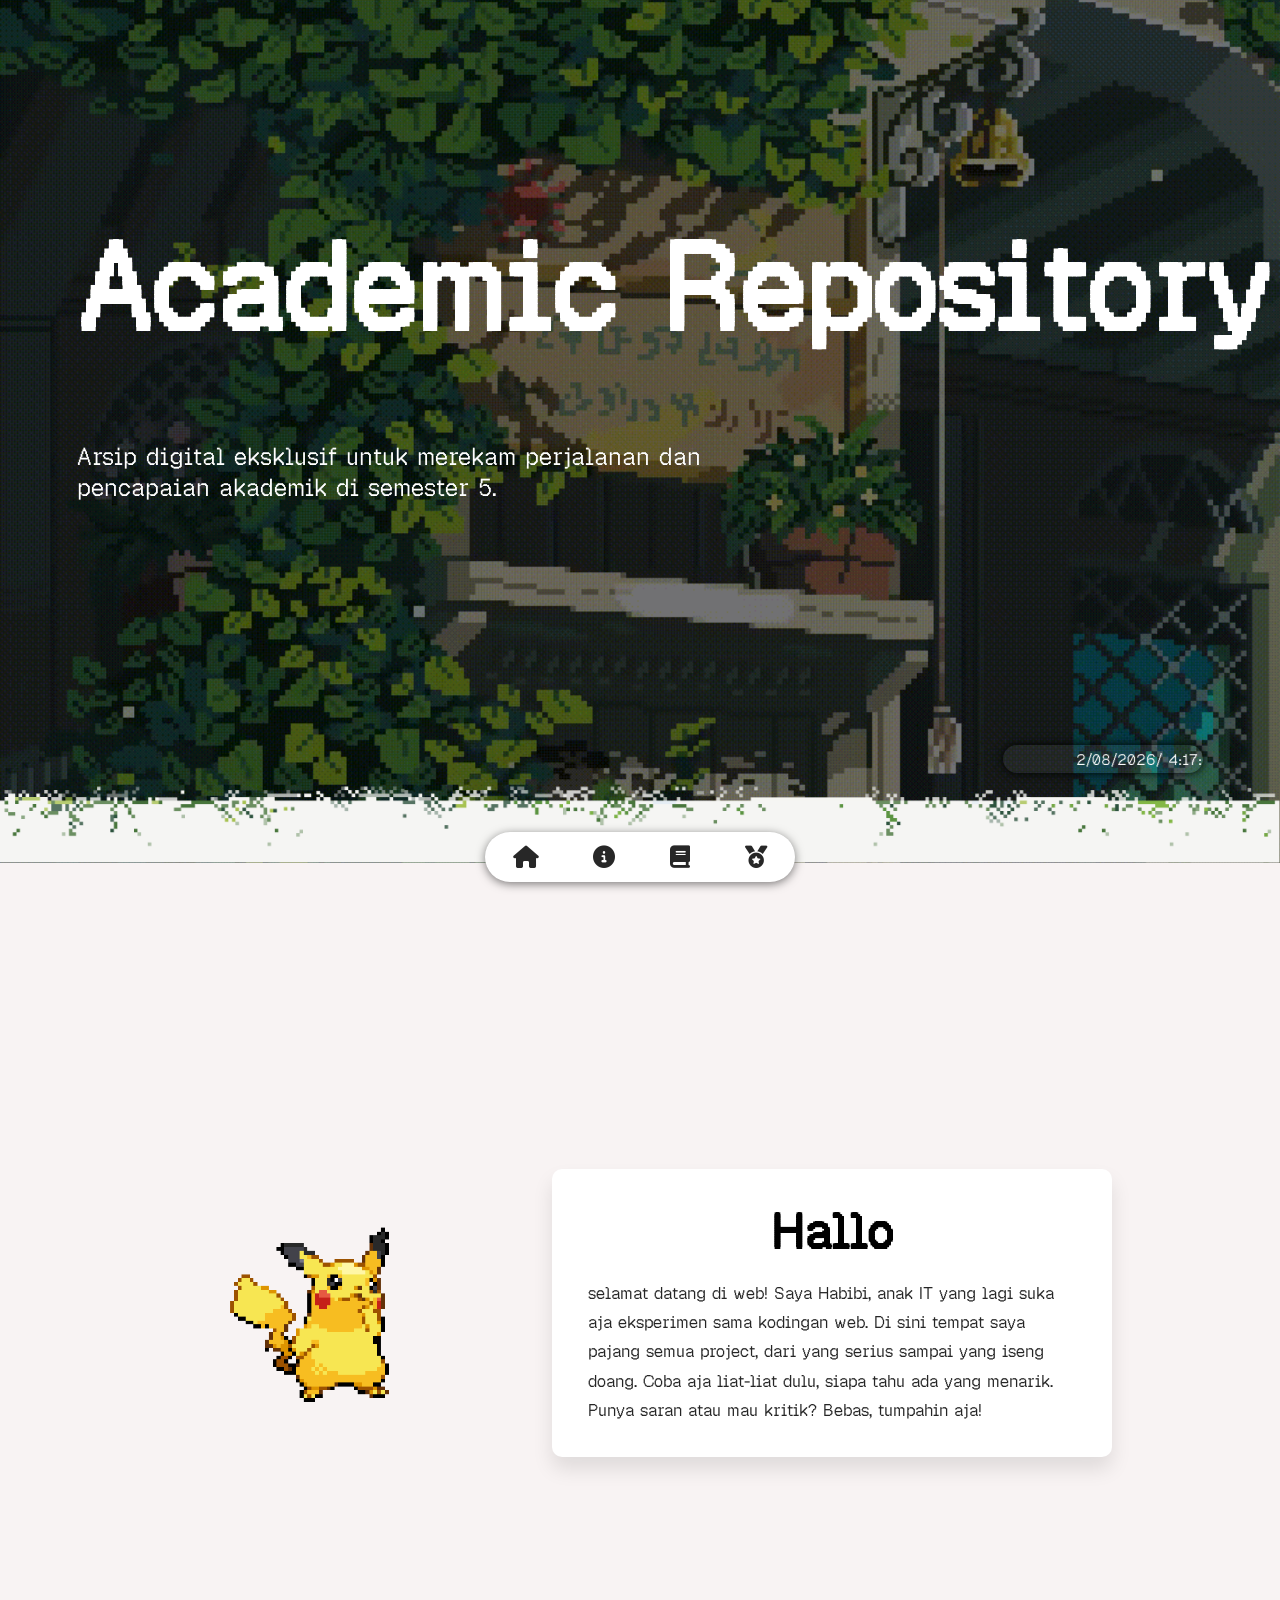
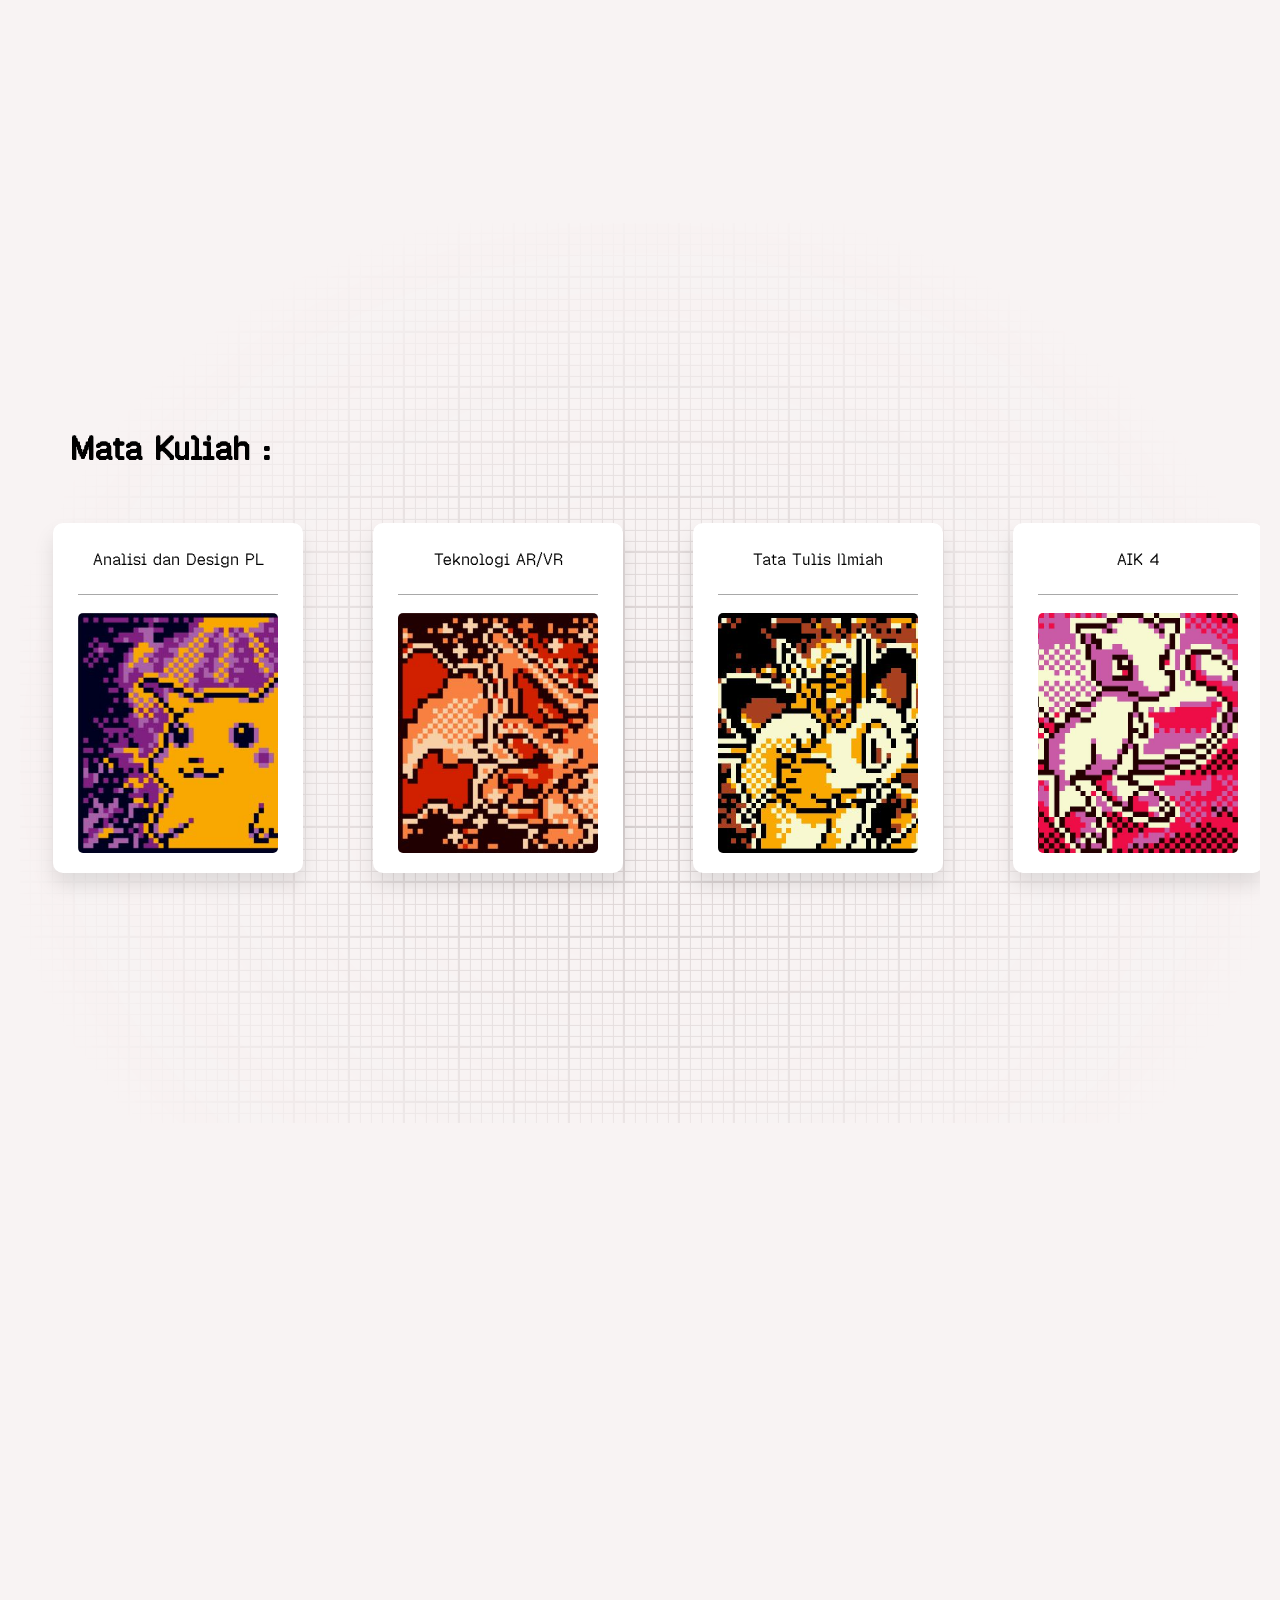
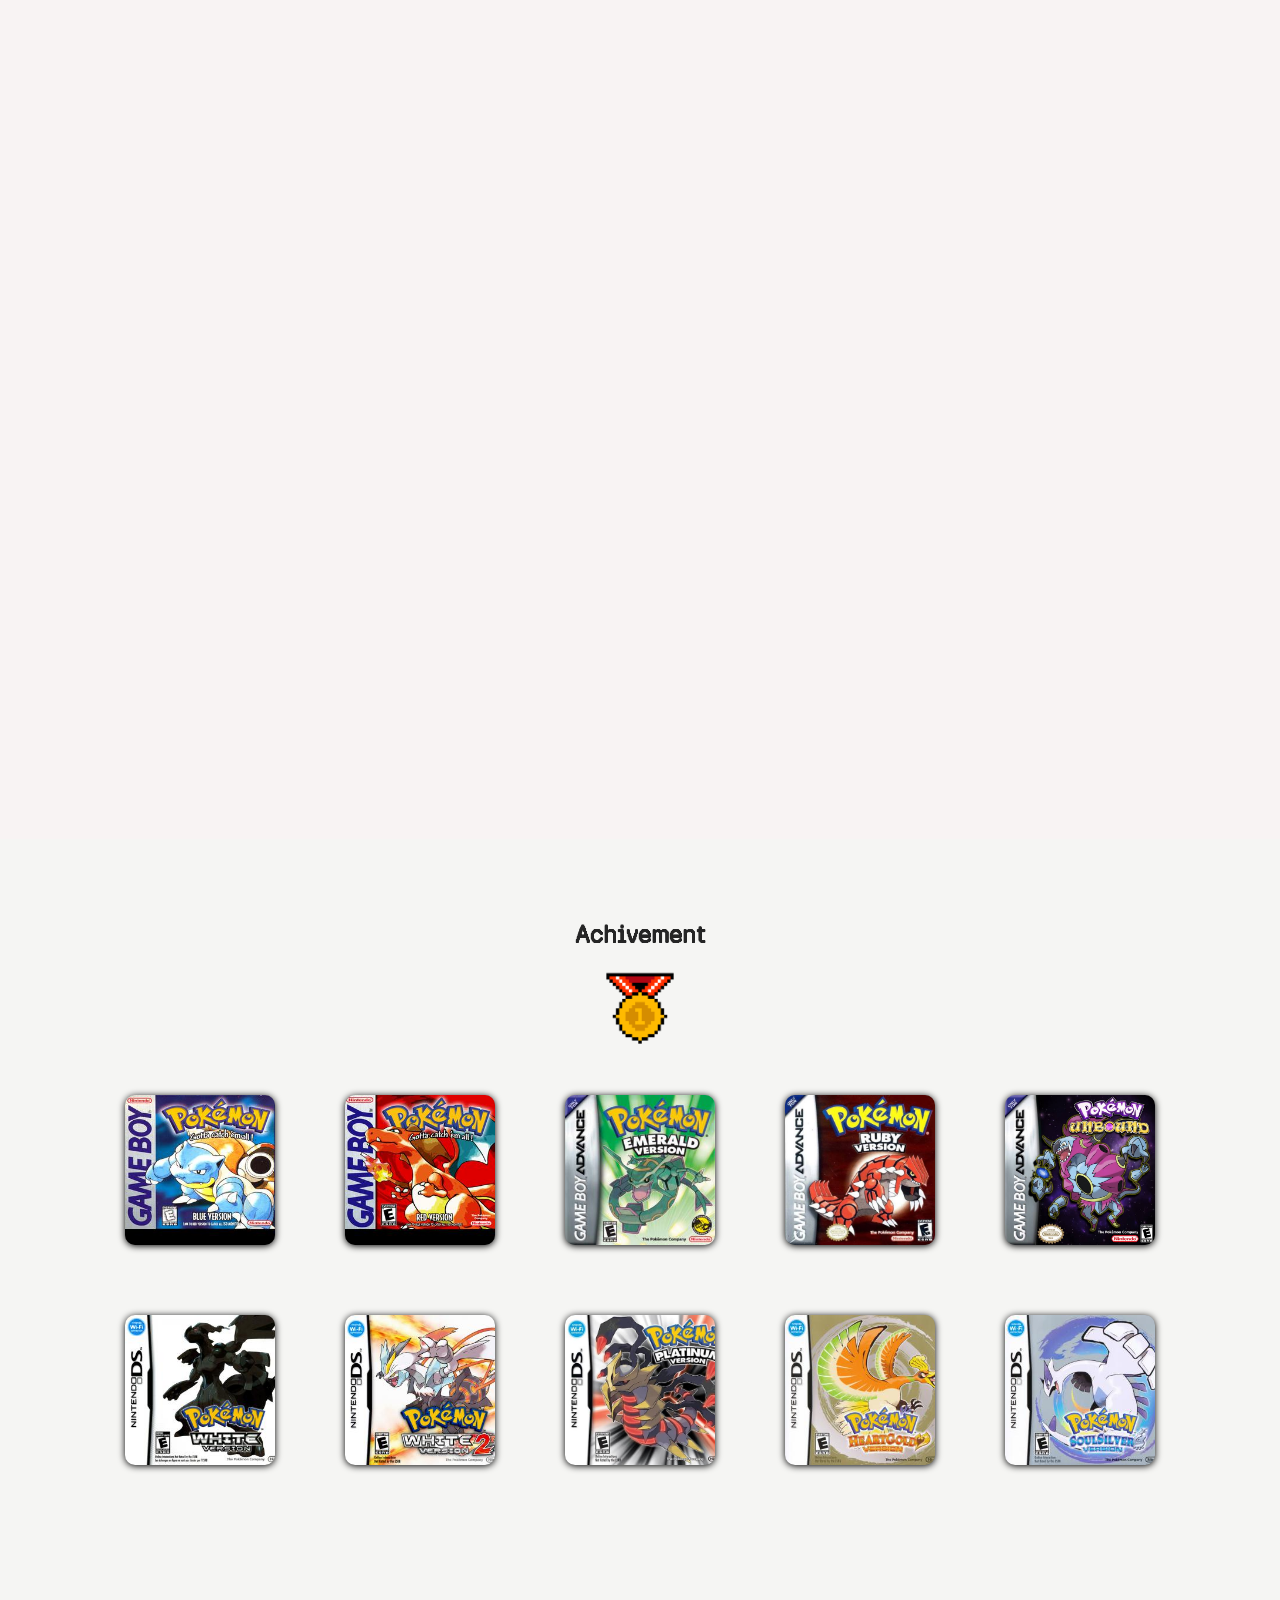
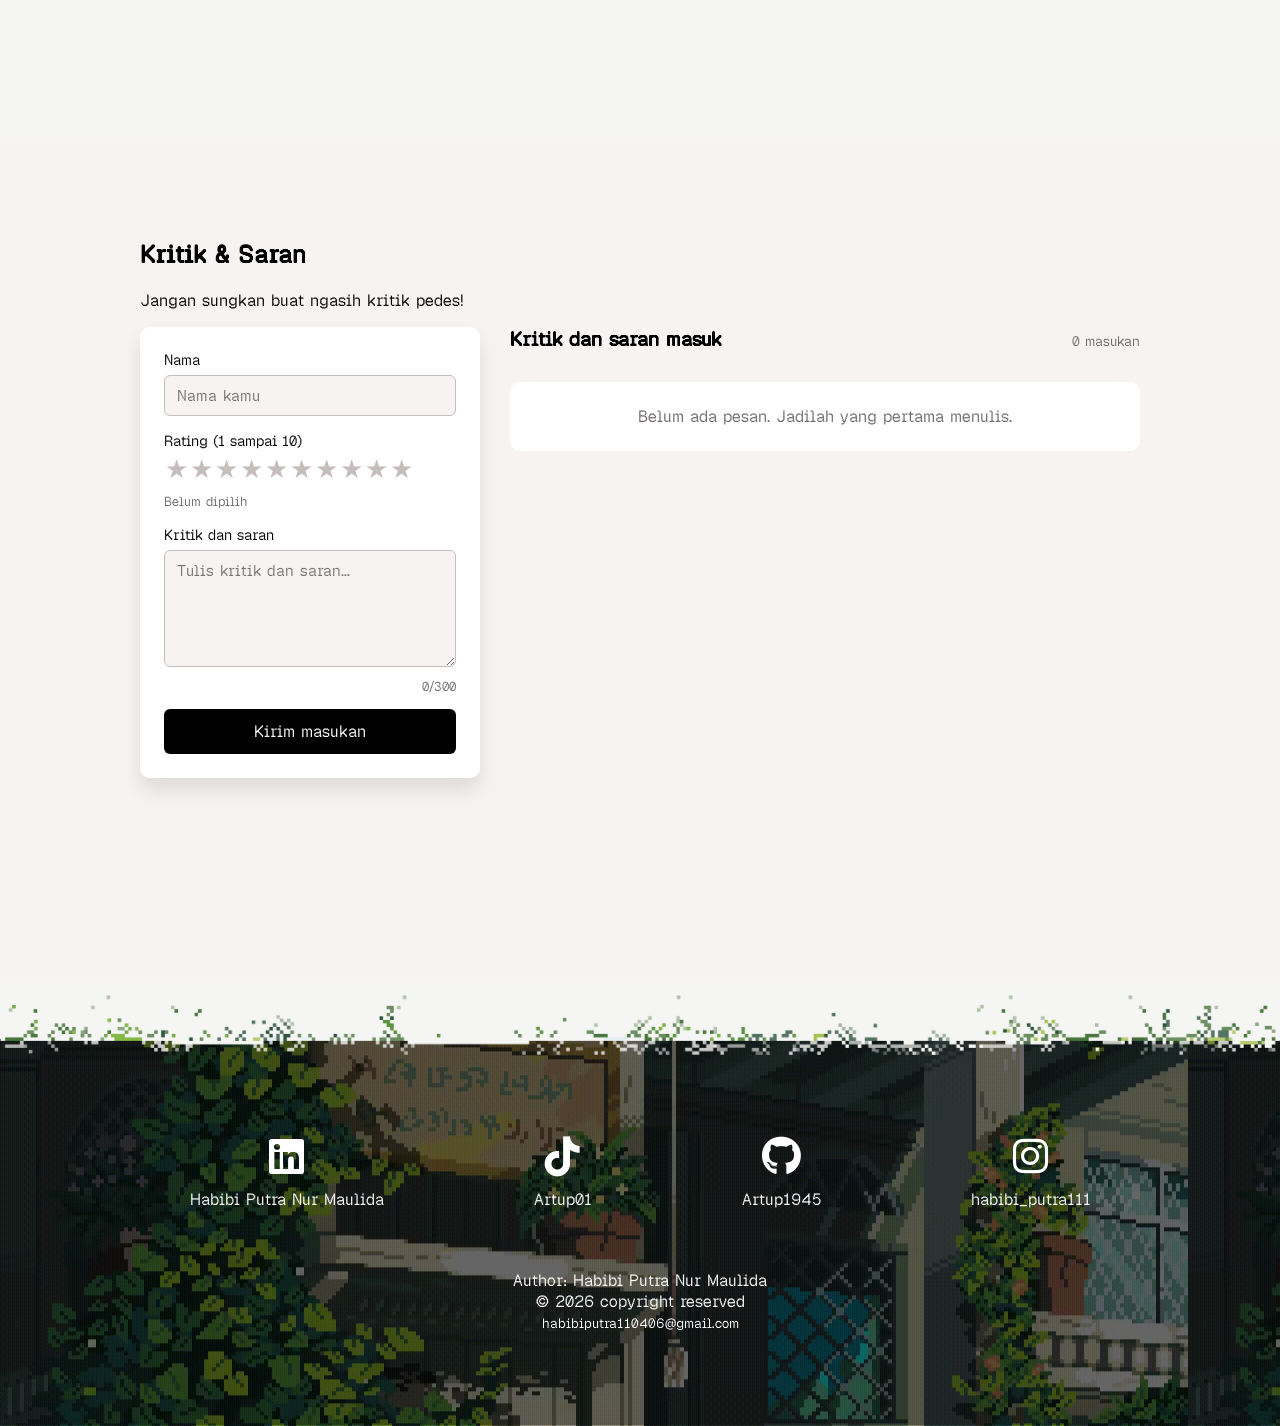
<file: Bro Code/app.html>
<!DOCTYPE html>
<html lang="en">
<head>
    <meta charset="UTF-8">
    <meta name="viewport" content="width=device-width, initial-scale=1.0">
    <link rel="stylesheet" href="style.css">
    <link rel="preconnect" href="https://fonts.googleapis.com">
    <link rel="preconnect" href="https://fonts.gstatic.com" crossorigin>
    <link href="https://fonts.googleapis.com/css2?family=Bitcount+Prop+Single:wght@100..900&display=swap" rel="stylesheet">
    <link rel="stylesheet" href="https://cdnjs.cloudflare.com/ajax/libs/font-awesome/6.4.0/css/all.min.css">
    <title>Document</title>

</head>
<body>
    <audio src="" id="audio"></audio>
    <header class="navbar">
        <!-- <h1 id="welcome">PORTOFOLIO</h1> -->
        <nav>
            <ul class="ul">
                <li id="h1" class="nav" >
                    <a href="#home"><i class="fa-solid fa-house"></i></a></li>
                <li id="h2" class="nav">
                    <a href="#about"><i class="fa-solid fa-circle-info"></i></a></li>
                <li id="h3" class="nav">
                    <a href="#tugas"><i class="fa-solid fa-book"></i></a></li>
                <li id="h4" class="nav">
                    <a href="#achivement"><i class="fa-solid fa-medal"></i></a></li>
            </ul>
        </nav>
    </header>

    <main>
        <section class="section-hero" id="home">

            <div class="text-hero">
                <div>
                    <h1>Academic Repository</h1>
                </div>
                <div>
                    <p>
                        <span class="Artup">Ar</span>sip digi<span class="Artup">t</span>al ekskl<span class="Artup">u</span>sif untuk merekam <span class="Artup">p</span>erjalanan dan<br> 
                        pencapaian akademik di semester 5.</p>
                </div>
            </div>

            <div class="timpa-1">
                <img src="/asset/hero-pixels.png" alt="" class="img-timpa">
            </div>

            <!-- <div class="music">
                <h1 class="music-name">Song One</h1>
                <p class="artist-name">Artist</p>

                <div class="disk"></div>

                <div class="song-slider">
                    <input type="range" value="0" class="seek-bar">
                    <span class="current-time">00:00</span>
                    <span class="song-duration">00:00</span>
                </div> 
 
                <div class="controls">
                    <div class="b-btn"><button class="backward-btn"></button></div>
                    <button class="play-btn pause">
                        <span></span>
                        <span></span>
                    </button>
                    <div class="f-btn"><button class="forward-btn"></button></div>
                </div>
            </div> -->

            <div class="tgl-ele">
                <marquee class="tgl-buat"> 2/08/2026/  4:17:57 AM</marquee>
            </div>
        </section>

<!-- <hr class="sc-hr"> -->
        <section class="section-about" id="about">
            <div class="icon">
                <img src="/asset/pik.gif" alt="" class="pik">
            </div>

            <div class="text-about">
                <div class="heading-about">
                    <h1>Hallo</h1>
                </div>

                <div class="text-p">
                    <p>
                    selamat datang di web! Saya Habibi, anak IT yang lagi suka aja 
                    eksperimen sama kodingan web. Di sini tempat saya pajang semua project,
                    dari yang serius sampai yang iseng doang. Coba aja liat-liat dulu, siapa 
                    tahu ada yang menarik. Punya saran atau mau kritik? Bebas, tumpahin aja!</p>
                </div>
            </div>
        </section>

<!-- <hr class="sc-hr"> -->
        <section class="section-tugas" id="tugas">
            <div class="hscroll">
                <div class="hscroll-sticky">
            
            <div class="text-tugas">
                <h4 id="mk">Mata Kuliah :</h4>
            </div>

            
                    <div class="box-tugas">
                        <div class="card-wrap">
                            <div class="box-card-inner">  
                                <div class="box-front" id="box1">
                                    <div class="heading-card">
                                        <p>Analisi dan Design PL</p>
                                    </div>
                                    <hr>
                                    <div class="box-card" id="card-1"></div>
                                </div>
                                <div class="box-back" id="box-b1">
                                <div class="heading-card">
                                    <p>Analisi dan Design PL</p>
                                    <hr>
                                </div>
                                <div class="pertemuan">
                                    <p><a href="" target="_blank" rel="noopener"></a>Pertemuan 1</p>
                                    <hr>
                                    <p><a href="" target="_blank" rel="noopener"></a>Pertemuan 2</p>
                                    <hr>
                                    <p><a href="" target="_blank" rel="noopener"></a>Pertemuan 3</p>
                                    <hr>
                                    <p><a href="" target="_blank" rel="noopener"></a>Pertemuan 4</p>
                                    <hr>
                                    <p><a href="" target="_blank" rel="noopener"></a>Pertemuan 5</p>
                                    <hr>
                                </div>
                                </div>
                            </div>
                        </div>

                        <div class="card-wrap">
                            <div class="box-card-inner">
                                <div class="box-front" id="box2">
                                    <div class="heading-card">
                                        <p>Teknologi AR/VR</p>
                                    </div>
                                    <hr>
                                    <div class="box-card" id="card-2"></div>
                                </div>
                                <div class="box-back" id="box-b1">
                                    <div class="heading-card">
                                        <p>Teknologi AR/VR</p>
                                        <hr>
                                    </div>
                                    <div class="pertemuan">
                                        <p><a href="" target="_blank" rel="noopener">Pertemuan 1</a></p>
                                        <hr>
                                        <p><a href="" target="_blank" rel="noopener">Pertemuan 2</a></p>
                                        <hr>
                                        <p><a href="" target="_blank" rel="noopener">Pertemuan 3</a></p>
                                        <hr>
                                        <p><a href="" target="_blank" rel="noopener">Pertemuan 4</a></p>
                                        <hr>
                                        <p><a href="" target="_blank" rel="noopener">Pertemuan 5</a></p>
                                        <hr>
                                    </div>
                                </div>
                            </div>
                        </div>

                        <div class="card-wrap">
                            <div class="box-card-inner">
                                <div class="box-front" id="box3">
                                    <div class="heading-card">
                                        <p>Tata Tulis Ilmiah</p>
                                    </div>
                                    <hr>
                                    <div class="box-card" id="card-3"></div>
                                </div>
                                <div class="box-back" id="box-b1">
                                    <div class="heading-card">
                                        <p>Tata Tulis Ilmiah</p>
                                        <hr>
                                    </div>
                                    <div class="pertemuan">
                                        <p><a href="" target="_blank" rel="noopener">Pertemuan 1</a></p>
                                        <hr>
                                        <p><a href="" target="_blank" rel="noopener">Pertemuan 2</a></p>
                                        <hr>
                                        <p><a href="" target="_blank" rel="noopener">Pertemuan 3</a></p>
                                        <hr>
                                        <p><a href="" target="_blank" rel="noopener">Pertemuan 4</a></p>
                                        <hr>
                                        <p><a href="" target="_blank" rel="noopener">Pertemuan 5</a></p>
                                        <hr>
                                    </div>
                                </div>
                            </div>
                        </div>

                        <div class="card-wrap">
                            <div class="box-card-inner">
                                <div class="box-front" id="box4">
                                    <div class="heading-card">
                                        <p>AIK 4</p>
                                    </div>
                                    <hr>
                                    <div class="box-card" id="card-4"></div>
                                </div>
                                <div class="box-back" id="box-b1">
                                    <div class="heading-card">
                                        <p>AIK 4</p>
                                        <hr>
                                    </div>
                                    <div class="pertemuan">
                                        <p><a href="" target="_blank" rel="noopener">Pertemuan 1</a></p>
                                        <hr>
                                        <p><a href="" target="_blank" rel="noopener">Pertemuan 2</a></p>
                                        <hr>
                                        <p><a href="" target="_blank" rel="noopener">Pertemuan 3</a></p>
                                        <hr>
                                        <p><a href="" target="_blank" rel="noopener">Pertemuan 4</a></p>
                                        <hr>
                                        <p><a href="" target="_blank" rel="noopener">Pertemuan 5</a></p>
                                        <hr>
                                    </div>
                                </div>
                            </div>
                        </div>

                        <div class="card-wrap">
                            <div class="box-card-inner">
                                <div class="box-front" id="box5">
                                    <div class="heading-card">
                                        <p>AI Komputing Platform</p>
                                    </div>
                                    <hr>
                                    <div class="box-card" id="card-5"></div>
                                </div>
                                <div class="box-back" id="box-b1">
                                    <div class="heading-card">
                                        <p>AI Komputing Platform</p>
                                        <hr>
                                    </div>
                                    <div class="pertemuan">
                                        <p><a href="" target="_blank" rel="noopener">Pertemuan 1</a></p>
                                        <hr>
                                        <p><a href="" target="_blank" rel="noopener">Pertemuan 2</a></p>
                                        <hr>
                                        <p><a href="" target="_blank" rel="noopener">Pertemuan 3</a></p>
                                        <hr>
                                        <p><a href="" target="_blank" rel="noopener">Pertemuan 4</a></p>
                                        <hr>
                                        <p><a href="" target="_blank" rel="noopener">Pertemuan 5</a></p>
                                        <hr>
                                    </div>
                                </div>
                            </div>
                        </div>
                        
                        <div class="card-wrap">
                            <div class="box-card-inner">
                                <div class="box-front" id="box6">
                                    <div class="heading-card">
                                        <p>Interaksi Manusia & Komputer</p>
                                    </div>
                                    <hr>
                                    <div class="box-card" id="card-6"></div>
                                </div>
                                <div class="box-back" id="box-b1">
                                    <div class="heading-card">
                                        <p>Interaksi Manusia & Komputer</p>
                                        <hr>
                                    </div>
                                    <div class="pertemuan">
                                        <p><a href="/asset/tugas/IMK/240511143_Habibi Putra Nur Maulida_IMK.pdf" target="_blank" rel="noopener">Pertemuan 1</a></p>
                                        <hr>
                                        <p><a href="/asset/tugas/IMK/240511143_Habibi Putra Nur Maulida_IMK_P2.pdf" target="_blank" rel="noopener">Pertemuan 2</a></p>
                                        <hr>
                                        <p><a href="/asset/tugas/IMK/240511143_Habibi Putra Nur Maulida_IMK.pdf" target="_blank" rel="noopener">Pertemuan 3</a></p>
                                        <hr>
                                        <p><a href="" target="_blank" rel="noopener">Pertemuan 4</a></p>
                                        <hr>
                                        <p><a href="" target="_blank" rel="noopener">Pertemuan 5</a></p>
                                        <hr>
                                    </div>
                                </div>
                            </div>
                        </div> 

                        <div class="card-wrap">
                            <div class="box-card-inner">
                                <div class="box-front" id="box7">
                                    <div class="heading-card">
                                        <p>Pemrograman Berbasis Plaform</p>
                                    </div>
                                    <hr>
                                    <div class="box-card" id="card-7"></div>
                                </div>
                                <div class="box-back" id="box-b1">
                                    <div class="heading-card">
                                        <p>Pemrograman Berbasis Plaform</p>
                                        <hr>
                                    </div>
                                    <div class="pertemuan">
                                        <p><a href="" target="_blank" rel="noopener">Pertemuan 1</a></p>
                                        <hr>
                                        <p><a href="" target="_blank" rel="noopener">Pertemuan 2</a></p>
                                        <hr>
                                        <p><a href="" target="_blank" rel="noopener">Pertemuan 3</a></p>
                                        <hr>
                                        <p><a href="" target="_blank" rel="noopener">Pertemuan 4</a></p>
                                        <hr>
                                        <p><a href="" target="_blank" rel="noopener">Pertemuan 5</a></p>
                                        <hr>
                                    </div>
                                </div>
                            </div>
                        </div> 

                        <div class="card-wrap">
                            <div class="box-card-inner">
                                <div class="box-front" id="box8">
                                    <div class="heading-card">
                                        <p>Manajemen Proyek Teknologi Informasi</p>
                                    </div>
                                    <hr>
                                    <div class="box-card" id="card-8"></div>
                                </div>
                                    <div class="box-back" id="box-b1">
                                    <div class="heading-card">
                                        <p>Manajemen Proyek Teknologi Informasi</p>
                                        <hr>
                                    </div>
                                    <div class="pertemuan">
                                        <p><a href="" target="_blank" rel="noopener">Pertemuan 1</a></p>
                                        <hr>
                                        <p><a href="" target="_blank" rel="noopener">Pertemuan 2</a></p>
                                        <hr>
                                        <p><a href="" target="_blank" rel="noopener">Pertemuan 3</a></p>
                                        <hr>
                                        <p><a href="" target="_blank" rel="noopener">Pertemuan 4</a></p>
                                        <hr>
                                        <p><a href="" target="_blank" rel="noopener">Pertemuan 5</a></p>
                                        <hr>
                                    </div>
                                </div>
                            </div>
                        </div>   
                    </div>
                </div>    
            </div>
        </section>

<!-- <hr class="sc-hr"> -->
        <section class="section-achivement" id="achivement">
            <div class="heading-ach">
                <div class="text-achivement">
                    <h1>Achivement</h1>
                </div>

                <div class="logo-achivement">
                    <img src="/asset/medal.png" alt="" class="medal">
                </div>
            </div>
            <div class="box-achivement">
                <div class="achivement-warp">
                    <div class="achivement-inner">
                        <div class="box-cover" id="ach-1"></div>
                        <div class="box-cover" id="ach-2"></div>
                        <div class="box-cover" id="ach-3"></div>
                        <div class="box-cover" id="ach-4"></div>
                        <div class="box-cover" id="ach-5"></div>
                        <div class="box-cover" id="ach-6"></div>
                        <div class="box-cover" id="ach-7"></div>
                        <div class="box-cover" id="ach-8"></div>
                        <div class="box-cover" id="ach-9"></div>
                        <div class="box-cover" id="ach-10"></div>
                    </div>
                </div>
            </div>
        </section>

        <!-- guestBook  AI slope-->
        <!-- <section class="section-guestBook" id="guestbook">
            <div class="gb-wrap">
    
                <div>
                    <H1>Kritik & Saran</H1>
                    <p>Jangan sungkan buat ngasih kritik pedes!</p>
                    <p>rating jujur(kalo jelek bilang aja, jangan ngomoong di dalem hati ini web jelek banget pas di tanya webnya bagus ga bilangnya "gokil keren banget web")</p>
                </div>

                <div class="gb-layout"> -->

                <!-- FORM -->
                <!-- <form class="gb-form" id="gb-form" novalidate>
                    <label for="gb-nama">Nama</label>
                    <input type="text" id="gb-nama" name="nama" maxlength="40" placeholder="Nama kamu" required>

                    <fieldset class="gb-rating">
                        <legend>Rating</legend>
                        <div class="gb-stars"><input type="radio" name="rating" id="star10" value="10"><label for="star10" title="10 dari 10"><span class="sr-only">10</span>★</label><input type="radio" name="rating" id="star9" value="9"><label for="star9" title="9 dari 10"><span class="sr-only">9</span>★</label><input type="radio" name="rating" id="star8" value="8"><label for="star8" title="8 dari 10"><span class="sr-only">8</span>★</label><input type="radio" name="rating" id="star7" value="7"><label for="star7" title="7 dari 10"><span class="sr-only">7</span>★</label><input type="radio" name="rating" id="star6" value="6"><label for="star6" title="6 dari 10"><span class="sr-only">6</span>★</label><input type="radio" name="rating" id="star5" value="5"><label for="star5" title="5 dari 10"><span class="sr-only">5</span>★</label><input type="radio" name="rating" id="star4" value="4"><label for="star4" title="4 dari 10"><span class="sr-only">4</span>★</label><input type="radio" name="rating" id="star3" value="3"><label for="star3" title="3 dari 10"><span class="sr-only">3</span>★</label><input type="radio" name="rating" id="star2" value="2"><label for="star2" title="2 dari 10"><span class="sr-only">2</span>★</label><input type="radio" name="rating" id="star1" value="1"><label for="star1" title="1 dari 10"><span class="sr-only">1</span>★</label></div>
                        <p class="gb-rating-text" id="gb-rating-text">Belum dipilih</p>
                    </fieldset>

                    <label for="gb-pesan">Kritik dan saran</label>
                    <textarea id="gb-pesan" name="pesan" rows="5" maxlength="300" placeholder="Tulis kritik dan saran..." required></textarea>
                    <div class="gb-counter"><span id="gb-count">0</span>/300</div>

                    <p class="gb-error" id="gb-error" role="alert" hidden></p>

                    <button type="submit" id="gb-submit">Kirim masukan</button>
                </form> -->

                <!-- DAFTAR PESAN -->
                <!-- <div class="gb-list-wrap">
                    <div class="gb-list-head">
                        <h2>Kritik dan saran masuk</h2>
                        <span id="gb-total">0 pesan</span>
                    </div>
                    <ul class="gb-list" id="gb-list"></ul>
                    <p class="gb-empty" id="gb-empty" hidden>Belum ada pesan. Jadilah yang pertama menulis.</p>
                </div>

            </div>

            </div>    
        </section> -->

        <section class="section-guestbook" id="guestbook">
        <div class="gb-wrap">
 
            <div>
                <H1>Kritik & Saran</H1>
                <p>Jangan sungkan buat ngasih kritik pedes!</p>
            </div>
 
            <div class="gb-layout">
 
                <!-- FORM -->
                <form class="gb-form" id="gb-form" novalidate>
                    <label for="gb-nama">Nama</label>
                    <input type="text" id="gb-nama" name="nama" maxlength="40" placeholder="Nama kamu" required>
 
                    <fieldset class="gb-rating">
                        <legend>Rating (1 sampai 10)</legend>
                        <div class="gb-stars"><input type="radio" name="rating" id="star10" value="10"><label for="star10" title="10 dari 10"><span class="sr-only">10</span>★</label><input type="radio" name="rating" id="star9" value="9"><label for="star9" title="9 dari 10"><span class="sr-only">9</span>★</label><input type="radio" name="rating" id="star8" value="8"><label for="star8" title="8 dari 10"><span class="sr-only">8</span>★</label><input type="radio" name="rating" id="star7" value="7"><label for="star7" title="7 dari 10"><span class="sr-only">7</span>★</label><input type="radio" name="rating" id="star6" value="6"><label for="star6" title="6 dari 10"><span class="sr-only">6</span>★</label><input type="radio" name="rating" id="star5" value="5"><label for="star5" title="5 dari 10"><span class="sr-only">5</span>★</label><input type="radio" name="rating" id="star4" value="4"><label for="star4" title="4 dari 10"><span class="sr-only">4</span>★</label><input type="radio" name="rating" id="star3" value="3"><label for="star3" title="3 dari 10"><span class="sr-only">3</span>★</label><input type="radio" name="rating" id="star2" value="2"><label for="star2" title="2 dari 10"><span class="sr-only">2</span>★</label><input type="radio" name="rating" id="star1" value="1"><label for="star1" title="1 dari 10"><span class="sr-only">1</span>★</label></div>
                        <p class="gb-rating-text" id="gb-rating-text">Belum dipilih</p>
                    </fieldset>
 
                    <label for="gb-pesan">Kritik dan saran</label>
                    <textarea id="gb-pesan" name="pesan" rows="5" maxlength="300" placeholder="Tulis kritik dan saran..." required></textarea>
                    <div class="gb-counter"><span id="gb-count">0</span>/300</div>
 
                    <p class="gb-error" id="gb-error" role="alert" hidden></p>
 
                    <button type="submit" id="gb-submit">Kirim masukan</button>
                </form>
 
                <!-- DAFTAR PESAN -->
                <div class="gb-list-wrap">
                    <div class="gb-list-head">
                        <h2>Kritik dan saran masuk</h2>
                        <span id="gb-total">0 pesan</span>
                    </div>
                    <ul class="gb-list" id="gb-list"></ul>
                    <p class="gb-empty" id="gb-empty" hidden>Belum ada pesan. Jadilah yang pertama menulis.</p>
                </div>
 
            </div>
        </div>
    </section>
        
    </main>

    <footer id="contact">
        <div class="conteriner-footer">
            <div class="logo-footer">
                <i class="fa-brands fa-linkedin">
                    <p class="text-logo-footer">Habibi Putra Nur Maulida</p>
                </i>
                <i class="fa-brands fa-tiktok">
                    <p class="text-logo-footer">Artup01</p>
                </i>
                <i class="fa-brands fa-github">
                    <p class="text-logo-footer">Artup1945</p>
                </i>
                <i class="fa-brands fa-instagram">
                    <p class="text-logo-footer">habibi_putra111</p>
                </i>
            </div>
            <div class="contact-footer">
                <p>
                Author: Habibi Putra Nur Maulida</br>
                &copy; 2026 copyright reserved<br>
                <small><a class="gmail" id="a1" href="mailto:habibiputra110406@gmail.com">habibiputra110406@gmail.com</a></small>
                </p>
            </div>
        </div>
        <div class="timpa-2">
                    <img src="/asset/hero-pixels.png" alt="" class="img-timpa">
                </div>
    </footer>
    <!-- <script src="script.js"></script> -->
    <script src="musicData.js"></script>
    <script src="navbar.js"></script>
    <script src="scroll.js"></script>
    <script src="kritik.js"></script>
    <!-- <script src="guestbook-mysql.js" defer></script> -->
    <!-- <script src="https://cdn.jsdelivr.net/npm/@supabase/supabase-js@2"></script>
    <script src="guestbook.js" defer></script> -->
</body>
</html>
</file>
<file: Bro Code/style.css>
@font-face {
    font-family: montserrat;
    src: url('/font/Montserrat-VariableFont_wght.ttf');
}

@font-face {
    font-family: montserrat-b;
    src: url('/font/static/Montserrat-Bold.ttf');
}

@font-face{
    font-family: pixel;
    src: url('../font/Geist_Pixel/GeistPixel-Regular-VariableFont_ELSH.ttf') format("truetype");
}

html {
    font-family: "pixel";
    margin: 0;
    padding: 0;
    scroll-behavior: smooth;
}

::selection {
  background-color: #000000;
  color: #ffffff;
}

body {
    background-color: #c9c9c9;
    margin: 0;
    padding: 0;
    min-height: 250vh;
    /* overflow-y: auto; */
    /* overflow-y: clip; */
}

header {
    font-family: "pixel";
    font-weight: 100;
    margin-top: 0px;
    width: auto;
    height: 7vh;
    padding: 20px;
    overflow: hidden;
}

.ul {
    display: flex;
    justify-content: center;
    align-items: center;
    gap: 55px; 
    list-style: none;
    margin: 0;
    padding: 0;
    width: 100%;
}

a{
    text-decoration: none;
    /* color: #c9ab51; */
    color:#272727 ;
}

#welcome {
    margin-left: 20px;
    color: #ffffff;
}

nav {
    font-size: 1.4em;
    position: fixed;
    bottom: 18px;
    left: 0;
    right: 0;
    width: 310px;
    margin-left: auto;
    margin-right: auto; 
    gap:15px;
    height: 50px;
    border-radius: 30px;
    display:inline-flex;
    align-items: center;
    justify-content: center;
    background-color: #ffffff;
    box-shadow: 0 2px 10px rgba(0, 0, 0, 0.5);
    z-index: 1000;

    transition: bottom 0.3s ease-in-out;
}

nav.nav-hidden {
    bottom: -100px;
}

.navbar {
    font-family: "pixel";
    font-weight: 400;
    position: sticky;
    top: 0;
    z-index: 1000;
    display: flex;
    justify-content: space-between;
    align-items: center;
    padding: 15px 30px;
}

main {
    padding: 0px;
}

section {
    /* width: 100%; */
    min-height: 100vh;
    padding: 60px 20px;
    box-sizing: border-box;
}

.sc-hr{
    width: 2000px;
    height: 2;
}

/* .section-hero {
    margin-top: -100px;
    color: #ffffff;
    background-image: url('/asset/bgmimikyu1.jpg'); 
    background-size: cover;
    background-position:0 -5px ;
    background-repeat: no-repeat;
    display: flex;
    justify-content: right;
} */

.section-hero {
    position: relative; 
    margin-top: -100px;
    color: #ffffff;
    display: flex;
    justify-content: right;
    overflow: clip;
}

.text-hero{
    position: absolute;
    top: 19%;
    left: 6%;
    font-family: "pixel";
    align-items: start;
}

.text-hero h1{
    font-size: 7.5rem;
    line-height: 0.9;
}

.text-hero p{
    margin-bottom: 0;
    font-size: 1.5rem;
}
/* 
.text-hero span{
    color: rgb(55, 252, 6);
} */

.section-hero::before {
    content: '';
    position: absolute;
    top: 0;
    left: 0;
    width: 100%;
    height: 100%;
    background-image: url('../asset/wallpaper5.gif'); 
    background-size: cover;
    background-position: 0;
    background-repeat: no-repeat;
    filter: brightness(45%); 
    z-index: -1;
}

/* .timpa-1{
    position: absolute;
    margin-right: 0;
    margin-top: 48%;
    width: 1200px;
    height: 110px;
    display: flex;
    align-items: center;
    justify-content: center;
} */

.timpa-1{
    left: 0;
    position: absolute;
    top: auto;
    bottom: 0;
    right: 0;
    display: block;
    align-items: center;
    justify-content: center;
}

.timpa-2{
    left: 0;
    right: 0;
    top: 0;
    position: absolute;
    display: flex;
    align-items: center;
    justify-content: center;
    transform: translateY(calc(-50% - 20px)) rotate(180deg);
    z-index: 1;
}

.img-timpa{
    width: 100%;
    height: auto;
    display: block;
    max-width: none;
}

.tgl-ele{
    overflow: hidden;
    position: absolute;
    background-color: #f5f3f30f;
    width: 200px;
    height: 28px;
    border-radius: 15px;
    bottom: 10%;
    right: 6%;
    box-shadow:  0 0 10px rgba(0, 0, 0, 1);
    /* transform: rotate(-5deg); */
}

.tgl-buat{
    font-size: 15px;
    font-family: pixel;
    margin: unset;
    margin-top: 5px;
    /* padding: 10px; */
    display: flex;
    align-items: center;
    justify-content: center;
    color:rgb(251, 251, 251) ;
}


/* MUSIC */

/* .music {
    font-family: pixel;
    width: 300px;
    height: 500px;
    border-radius: 20px;
    background-color:#6b6b6b13;
    box-shadow: 0 2px 10px rgb(0, 0, 0, 5);
    margin-right: 90px;
    margin-top: 140px;
} */

.music {
    position: absolute;
    font-family: pixel;
    width: 200px;
    height: 350px;
    border-radius: 20px;
    background-color:#6b6b6b1e;
    box-shadow: 0 2px 10px rgb(0, 0, 0, 5);
    margin-right: 80%;
    bottom: 10%;
}

.music-name,
.artist-name {
    text-align: center;
    text-transform: capitalize;
}

.music-name {
    font-family: pixel;
    font-size: 1.5rem;
    font-weight: 400;
    margin-bottom: 10px;
}

.artist-name {
    font-size: 0.9rem;
    font-family: pixel;
    font-weight: 500;
}

.disk {
    position: relative;
    display: block;
    margin: 40px auto;
    width: 100px;
    height: 100px;
    border-radius: 50%;
    background-image: url('/asset/card8.jpg');
    filter: brightness(70%);
    background-size: cover;
    box-shadow: 0 0 0 10px #ffffff;
    animation: rot 20s linear infinite;
    animation-play-state: paused;
}

.disk.play{
    animation-play-state: running;
}

@keyframes rot{
    0%{
        transform: rotate(0);
    }
    100%{
        transform: rotate(360deg);
    }
}

.disk::before {
    content: '';
    position: absolute;
    top: 50%;
    left: 50%;
    transform: translate(-50%, -50%);
    width: 10px;
    height: 10px;
    border-radius: 50%;
    background-color: #ffffff;
}

.song-slider{      
    width: 100%;
    position: relative;
    display: flex;
    justify-content: center;
    align-items: center;
}

.seek-bar{
    -webkit-appearance: none;
    appearance: none;
    width: 180px;
    height: 7px;
    border-radius: 10px;
    background-color: #fffffff5;
    overflow: hidden;
    cursor: pointer;
}

.seek-bar::-webkit-slider-thumb {
    -webkit-appearance: none;
    appearance: none;
    width: 1px;
    height: 20px;
    background: #c1c1c1;
    box-shadow: -400px 0 0 400px #c9ab51;
}

.current-time,
.song-duration{
    margin-top: 30px;
    padding-left: 10px;
    padding-right: 10px;
    font-size: 0.7rem;
    display: grid;
    justify-content: space-between;
    align-items: center;
    
}

.current-time{
    position: absolute;
    left: 0;
}

.song-duration{
    position: absolute;
    right: 0px;
}

/* CONTROL MUSIC */
.controls {
    width: 100%;
    display: flex;
    justify-content: center;
    align-items: center;
    margin: auto;
    margin-top: 20px;
}

/* PLAY BUTTON */
.play-btn {
    position: relative;
    width: 40px;
    height: 40px;
    border: none;
    border-radius: 50%;
    background: #fafafa;
}

.play-btn span{
    position: absolute;
    top: 50%;
    left: 14px;
    transform: translateY(-50%);
    width: 5px;
    height: 15px;
    border-radius: 2px;
    background: #252525;
    transition: .5s;
}
.play-btn span:nth-child(2){
    left: 55%;
    transform-origin: center;
}

.play-btn.pause span:nth-child(2){
    transform: translateY(-50%) scale(0);
}

.play-btn.pause span:nth-child(1){
    width: 35%;
    left: 53%;
    transform: translate(-50%, -50%);
    border-radius: 0;
    clip-path: polygon(0 0, 100% 50%, 100% 50%, 0 100%);

}

.play-btn.pause{
    animation: pulse 2s linear infinite;
}

@keyframes pulse{
    0%{
        box-shadow: 0;
    }
    50%{
        box-shadow: 0 0 0 4px rgba(255, 255, 255, 0.1);
    }
    100%{
        box-shadow: 0 0 0 4px #b6b6b682;
    }

}

/* BACKWARD BUTTON */
.b-btn,
.f-btn{
    border-radius: 20px;
    width:29px;
    height: 20px;
    margin: 10px;
    background-color: #ffffff;
    display: flex;
    align-items: center;
    justify-content: center;
}

.backward-btn{
    background: #272727;
    border: none;
    width: 14px;
    height: 14px;
    margin-right: 4px;
    clip-path: polygon(50% 0, 50% 50%, 100% 0, 100% 100%, 50% 50%, 50% 100%, 0% 50%);
}
/* FORWARD BUTTON */
.forward-btn{
    background: #272727;
    border: none;
    width: 14px;
    height: 14px;
    margin-left: 4px;
    clip-path: polygon(0 0, 50% 50%, 50% 0, 100% 50%, 50% 100%, 49% 50%, 0 100%);
}
/* Section */
.section-about {
    display: flex;
    align-items: center;
    justify-content: center;
    gap: 5vw;
    min-height: 100vh;
    padding: 80px 8vw;
    font-family: 'pixel', sans-serif;
    color: #252525;
    background-color: #f8f3f3;
}

.icon {
    flex: 0 0 auto;
}

.pik {
    display: block;
    width: clamp(180px, 25vw, 360px);
    height: auto;
    border-radius: 10px;
}

.text-about {
    max-width: 560px;
    padding: 32px 36px;
    background-color: #ffffff;
    border-radius: 10px;
    box-shadow: 0 12px 20px rgba(0, 0, 0, 0.1);
}

.heading-about h1 {
    margin: 0 0 16px;
    font-size: clamp(2rem, 4vw, 3rem);
    font-weight: 700;
    color: #000000;
}

.text-p p {
    margin: 0;
    font-size: clamp(0.95rem, 1.3vw, 1.05rem);
    font-weight: 400;
    line-height: 1.75;
}

@media (max-width: 800px) {
    .section-about {
        flex-direction: column;
        gap: 32px;
        padding: 60px 6vw;
        text-align: center;
    }

    .text-about {
        padding: 24px;
    }
}



/* tugas */
.section-tugas {
    position: relative;
    isolation: isolate;
    overflow-x: clip;
    font-family: pixel;
    color: #000000;
    background-color: #f8f3f3;
    /* overflow: hidden; */
}

/* .section-tugas::before {
    content: "";
    position: absolute;
    inset: 0;
    z-index: -1;
    pointer-events: none; 

    background-color: #f8f3f3;
    opacity: 1;
    background-image:  linear-gradient(#c6bdbd 2.2px, transparent 2.2px), linear-gradient(90deg, #c6bdbd 2.2px, transparent 2.2px), linear-gradient(#c6bdbd 1.1px, transparent 1.1px), linear-gradient(90deg, #c6bdbd 1.1px, #f8f3f3 1.1px);
    background-size: 55px 55px, 55px 55px, 11px 11px, 11px 11px;
    background-position: -2.2px -2.2px, -2.2px -2.2px, -1.1px -1.1px, -1.1px -1.1px;
    mask-image: radial-gradient(ellipse at 50% 60%, rgba(0, 0, 0, 0.7) 0%, rgba(0, 0, 0, 0) 75%);
    -webkit-mask-image: radial-gradient(ellipse at 50% 60%, rgba(0, 0, 0, 0.7) 0%, rgba(0, 0, 0, 0) 75%);
    mask-size: 100% 100%;
    -webkit-mask-size: 100% 100%;
    mask-repeat: no-repeat;
    -webkit-mask-repeat: no-repeat;
} */

.hscroll{
    position: relative;
}

.hscroll-sticky{
    position: sticky;
    top: 0;
    height: 100vh;
    overflow: hidden;
    isolation: isolate;
    display: flex;
    align-items: center;
}

.hscroll-sticky::before {
    content: "";
    position: absolute;
    inset: 0;
    z-index: -1;
    pointer-events: none;

    background-color: #f8f3f3;
    background-image:
        linear-gradient(#c6bdbd 2.2px, transparent 2.2px),
        linear-gradient(90deg, #c6bdbd 2.2px, transparent 2.2px),
        linear-gradient(#c6bdbd 1.1px, transparent 1.1px),
        linear-gradient(90deg, #c6bdbd 1.1px, #f8f3f3 1.1px);
    background-size: 55px 55px, 55px 55px, 11px 11px, 11px 11px;
    background-position: -2.2px -2.2px, -2.2px -2.2px, -1.1px -1.1px, -1.1px -1.1px;
    -webkit-mask-image: radial-gradient(ellipse at 50% 60%, rgba(0,0,0,0.7) 0%, rgba(0,0,0,0) 75%);
    mask-image: radial-gradient(ellipse at 50% 60%, rgba(0,0,0,0.7) 0%, rgba(0,0,0,0) 75%);
    -webkit-mask-size: 100% 100%;
    mask-size: 100% 100%;
    -webkit-mask-repeat: no-repeat;
    mask-repeat: no-repeat;
}

.box-tugas{
    /* scrollbar-width: none; */
    /* margin-top: 10%; */
    display: flex;
    flex-wrap: nowrap;
    justify-content: flex-start;
    gap: 70px;
    width: max-content;
    /* overflow-y: hidden;
    overflow-x: auto; */
    padding: 40px 23px;
    /* scroll-snap-type: proximity; */
    align-items: center;
    perspective: 1000px;
}

.box-front{
    padding: 10px;
    background-color: #ffffff;
    /* width: 250px;
    height: 350px; */
    border-radius: 10px;
    display: flex;
    flex-direction: column;
    display: flex;
    align-items: center;
    justify-content: flex-start;
    box-shadow: 0 12px 20px rgba(0,0,0,0.1);

    transition: transform 0.3s cubic-bezier(0.16, 1, 0.3, 1), 
                  box-shadow 0.3s cubic-bezier(0.16, 1, 0.3, 1);
}

.box-back {
    padding: 10px;
    background-color: #ffffff;
    /* width: 250px;
    height: 350px; */
    border-radius: 10px;
    display: flex;
    flex-direction: column;
    display: flex;
    align-items: center;
    justify-content: flex-start;
    box-shadow: 0 12px 20px rgba(0,0,0,0.1);

    transition: transform 0.3s cubic-bezier(0.16, 1, 0.3, 1), 
                  box-shadow 0.3s cubic-bezier(0.16, 1, 0.3, 1);
    transform: rotateY(180deg);
}

.box-front,
.box-back{
    inset: 0;
}


/* .box-front:hover{
    transform: translateY(-2px) scale(1);
    box-shadow: 0 12px 20px rgba(0,0,0,0.15);
} */

.heading-card{
    font-size: 1rem;
    font-weight: 500;
    align-items: flex-start;
    margin: 0; 
}

.box-card-inner {
    margin: 10px;
    margin-top: 10%;
    position: relative;
    width: 250px;
    height: 350px;
    text-align: center;
    transition: transform 0.5s;
    transform-style: preserve-3d;
}

.box-card-inner:hover {
  transform: rotateY(180deg);
}

.box-card{
    margin-top: 10px;
    margin-bottom: 10px;
    background-color: #8f8f8f;
    height: 258px;
    width: 200px;
    border-radius: 5px;
    display: flex;
    align-items: center;
    justify-content: center;
}

.box-front, .box-back {
  position: absolute;
  -webkit-backface-visibility: hidden; /* Safari */
  backface-visibility: hidden;
}

/* .card-wrap {
    width: 250px;
    height: 350px;
    margin: 10px;
    perspective: 1000px;
} */

.card-wrap {
    flex: 0 0 250px;
    width: 250px;
    height: 350px;
    margin: 0;
    perspective: 1000px;
}

.card-wrap:hover .box-card-inner {
    transform: rotateY(180deg);
}

#card-1{
    background-size: cover;
    background-image: url('../asset/cards/a.jpg');
}
#card-2{
    background-size: cover;
    background-image: url('../asset/cards/b.jpg');
}
#card-3{
    background-size: cover;
    background-image: url('../asset/cards/c.jpg');
    background-position: 35% 75%;
}
#card-4{
    background-size: cover;
    background-image: url('../asset/cards/d.jpg');
    background-position: 75% 10%;
}
#card-5{
    background-size: cover;
    background-image: url('../asset/cards/e.jpg');
    background-position: 10%;
}
#card-6{
    background-size: cover;
    background-image: url('../asset/cards/f.jpg');
}
#card-7{
    background-size: cover;
    background-image: url('../asset/cards/g.jpg');
}
#card-8{
    background-size: cover;
    background-image: url('../asset/cards/h.jpg');
    background-position: 20% 0;
}

/* achivement */
.section-achivement {  
    font-family: pixel;
    color:#252525;
    background-color: #F5F5F3;
}

.medal{
    width: 80px;
    height: 80px;
}

.box-achivement{
    padding: 40px;
    height: 400px;
    background-color: #F5F5F3;
}

.heading-ach{
    display: flex;
    flex-direction: column;
    align-items: center;
    justify-content: center;
}

.achivement-inner{
    background-color: #F5F5F3;
    display: grid;
    grid-template-columns: repeat(5, 150px);
    align-items: center;
    justify-content: center;
    gap: 70px;
}

.box-cover{
    flex: 0 0 150px;
    height: 150px;
    background-color: #ffffff;
    border-radius: 10px;
    box-shadow: 0 1px 7px rgb(0, 0, 0, 10);
} 

#ach-1{
    background-size: cover;
    background-image: url('../asset/achivement/gba-01.jpeg'); 
}
#ach-2{
    background-size: cover;
    background-image: url('../asset/achivement/gba-02.jpeg'); 
}
#ach-3{
    background-size: cover;
    background-image: url('../asset/achivement/gba-03.jpeg'); 
}
#ach-4{
    background-size: cover;
    background-image: url('../asset/achivement/gba-04.jpeg'); 
}
#ach-5{
    background-size: cover;
    background-image: url('../asset/achivement/gba-05.jpeg'); 
}
#ach-6{
    background-size: cover;
    background-image: url('../asset/achivement/gba-06.jpeg'); 
}
#ach-7{
    background-size: cover;
    background-image: url('../asset/achivement/gba-07.jpeg'); 
}
#ach-8{
    background-size: cover;
    background-image: url('../asset/achivement/gba-08.jpeg'); 
}
#ach-9{
    background-size: cover;
    background-image: url('../asset/achivement/gba-10.jpeg'); 
}
#ach-10{
    background-size: cover;
    background-image: url('../asset/achivement/gba-09.jpeg'); 
}

/* GuestBook */
.section-guestBook{
    background-color: #F5F5F3;
}

*, *::before, *::after { box-sizing: border-box; }

:root {
    --bg: #f8f3f3;
    --line: #c6bdbd;
    --card: #ffffff;
    --ink: #000000;
    --muted: #6f6a6a;
    --accent: #8f8f8f;
    --danger: #b3261e;
}

body {
    font-family: 'pixel', sans-serif;
    color: var(--ink);
    background: var(--bg);
}

/* ===== Section + background grid ===== */
.section-guestbook {
    position: relative;
    isolation: isolate;
    min-height: 100vh;
    padding: 80px 5vw;
}

.section-guestbook::before {
    content: "";
    position: absolute;
    inset: 0;
    z-index: -1;
    pointer-events: none;
    background-color: var(--bg);

}

.gb-wrap { max-width: 1000px; margin: 0 auto; }

.gb-header h1 {
    margin: 0 0 8px;
    font-size: clamp(2rem, 5vw, 3.2rem);
    font-weight: 700;
}
.gb-header p {
    margin: 0 0 40px;
    max-width: 50ch;
    color: var(--muted);
}

/* ===== Layout dua kolom ===== */
.gb-layout {
    display: grid;
    grid-template-columns: 340px 1fr;
    gap: 30px;
    align-items: start;
}

/* ===== Form ===== */
.gb-form {
    background: var(--card);
    padding: 24px;
    border-radius: 10px;
    box-shadow: 0 12px 20px rgba(0,0,0,.1);
    position: sticky;
    top: 24px;
}

.gb-form label {
    display: block;
    margin-bottom: 6px;
    font-size: .9rem;
    font-weight: 500;
}

.gb-form input,
.gb-form textarea {
    width: 100%;
    margin-bottom: 16px;
    padding: 10px 12px;
    font: inherit;
    font-size: .95rem;
    color: var(--ink);
    background: var(--bg);
    border: 1px solid var(--line);
    border-radius: 6px;
    resize: vertical;
}

.gb-form input:focus,
.gb-form textarea:focus,
.gb-form button:focus-visible {
    outline: 2px solid var(--ink);
    outline-offset: 2px;
}

.gb-counter {
    margin: -10px 0 14px;
    font-size: .8rem;
    text-align: right;
    color: var(--muted);
}

.gb-error {
    margin: 0 0 14px;
    font-size: .85rem;
    color: var(--danger);
}

.gb-form button {
    width: 100%;
    padding: 12px;
    font: inherit;
    font-weight: 500;
    color: #fff;
    background: var(--ink);
    border: none;
    border-radius: 6px;
    cursor: pointer;
    transition: background .2s;
}
.gb-form button:hover { background: #333; }
.gb-form button:disabled { background: var(--accent); cursor: wait; }

/* ===== Rating bintang ===== */
.gb-rating {
    margin: 0 0 16px;
    padding: 0;
    border: 0;
}
.gb-rating legend {
    padding: 0;
    margin-bottom: 4px;
    font-size: .9rem;
    font-weight: 500;
}
.gb-stars {
    display: flex;
    flex-direction: row-reverse;   /* urutan DOM 10..1, tampil 1..10 */
    justify-content: flex-end;
}
.gb-stars input {
    position: absolute;
    opacity: 0;
    width: 1px;
    height: 1px;
}
.gb-stars label {
    padding: 0 1px;
    font-size: 1.6rem;
    line-height: 1.2;
    color: var(--line);
    cursor: pointer;
    transition: color .15s;
}
.gb-stars label:hover,
.gb-stars label:hover ~ label,
.gb-stars input:checked ~ label {
    color: #e0a800;
}
.gb-stars input:focus-visible + label {
    outline: 2px solid var(--ink);
    outline-offset: 2px;
}
.gb-rating-text {
    margin: 2px 0 0;
    font-size: .8rem;
    color: var(--muted);
}
.sr-only {
    position: absolute;
    width: 1px;
    height: 1px;
    overflow: hidden;
    clip: rect(0 0 0 0);
}

.gb-skor {
    font-size: .85rem;
    font-weight: 500;
    color: #b58900;
}

/* ===== Daftar pesan ===== */
.gb-list-head {
    display: flex;
    align-items: baseline;
    justify-content: space-between;
    margin-bottom: 14px;
}
.gb-list-head h2 { margin: 0; font-size: 1.2rem; font-weight: 700; }
.gb-list-head span { font-size: .85rem; color: var(--muted); }

.gb-list {
    list-style: none;
    margin: 0;
    padding: 0;
    display: flex;
    flex-direction: column;
    gap: 14px;
}

.gb-item {
    display: grid;
    grid-template-columns: 44px 1fr;
    gap: 14px;
    padding: 16px;
    background: var(--card);
    border-radius: 10px;
    box-shadow: 0 12px 20px rgba(0,0,0,.1);
}

.gb-avatar {
    width: 44px;
    height: 44px;
    display: grid;
    place-items: center;
    font-weight: 700;
    color: #fff;
    background: var(--accent);
    border-radius: 50%;
}

.gb-meta {
    display: flex;
    flex-wrap: wrap;
    align-items: baseline;
    gap: 4px 10px;
    margin-bottom: 4px;
}
.gb-nama { font-weight: 700; }
.gb-waktu { font-size: .8rem; color: var(--muted); }

.gb-isi {
    margin: 0;
    line-height: 1.55;
    white-space: pre-wrap;
    overflow-wrap: anywhere;   /* teks panjang tidak meluber */
}

.gb-empty {
    padding: 24px;
    text-align: center;
    color: var(--muted);
    background: var(--card);
    border-radius: 10px;
}

/* ===== Responsif ===== */
@media (max-width: 800px) {
    .gb-layout { grid-template-columns: 1fr; }
    .gb-form { position: static; }
}

@media (prefers-reduced-motion: reduce) {
    * { transition: none !important; }
}

/* ===== Tombol hapus ===== */
.gb-hapus {
    margin-left: auto;
    padding: 4px 10px;
    font: inherit;
    font-size: .8rem;
    color: var(--danger);
    background: transparent;
    border: 1px solid var(--danger);
    border-radius: 6px;
    cursor: pointer;
    transition: background .2s, color .2s;
}
.gb-hapus:hover {
    color: #fff;
    background: var(--danger);
}
.gb-hapus:focus-visible {
    outline: 2px solid var(--ink);
    outline-offset: 2px;
}
.gb-hapus:disabled {
    opacity: .5;
    cursor: wait;
}


/* GuestBook-End */

/* footer */

footer {
    position: relative;
    padding: 6%;
    color: #ffffff;
    align-items: center;
    justify-content: center;
    display: flex;
    background-image:
        linear-gradient(rgba(0, 0, 0, 0.6), rgba(0, 0, 0, 0.6)),
        url('../asset/wallpaper5.gif');
        background-position: 0% 90%; 
}

.conteriner-footer{
    position: relative;
}

.logo-footer{
    /* position: absolute; */
    margin-top: 20px;
    font-size: 2.5rem;
    text-align: center;
    display: inline-flex;
    justify-content: center;
    align-items: center;
    gap: 150px;
}

.text-logo-footer{
    font-family: pixel;
    font-size: 1rem;
}

.contact-footer{
    font-family: pixel;
    padding-top: 30px;
    text-align: center;
}

/* footer-end */

hr{
    background-color: #00000057;
    width: 200px;
    height: 1px;
    border: none;
}

.text-tugas{
    position: absolute;
    margin-left: 4%;
    font-size: 2rem;
    top: 18%;
}

.gmail{
    color: #ffffff;
}

.heading-about{
    font-family: pixel;
    text-align: center;
    font-weight: 500;
    font-size: 4rem;
}

/* Responsive layouts */
@media (max-width: 1100px) {
    .achivement-inner {
        grid-template-columns: repeat(auto-fit, minmax(min(150px, 100%), 1fr));
        gap: clamp(16px, 4vw, 40px);
        max-width: 1100px;
        margin: 0 auto;
    }

    .box-achivement {
        height: auto;
        padding: 32px 6vw;
    }

    .box-cover {
        width: 100%;
        height: auto;
        aspect-ratio: 1;
    }
}

@media (max-width: 900px) {
    .text-hero {
        left: 6%;
        right: 6%;
    }

    .text-hero h1 {
        font-size: clamp(4rem, 10vw, 6rem);
    }

    .text-hero p {
        font-size: clamp(1.1rem, 2.4vw, 1.5rem);
    }

    .section-about {
        flex-direction: column;
        gap: 32px;
        padding: 60px 6vw;
        text-align: center;
    }

    .pik {
        width: clamp(180px, 42vw, 320px);
    }

    .text-about {
        width: min(100%, 640px);
    }

    .heading-about {
        font-size: clamp(2.5rem, 7vw, 4rem);
    }

    .gb-layout {
        grid-template-columns: 1fr;
    }

    .gb-form {
        position: static;
    }

    .logo-footer {
        display: flex;
        flex-wrap: wrap;
        gap: clamp(24px, 6vw, 64px);
    }
}

.hscroll,
.hscroll-sticky {
    width: 100%;
    min-width: 0;
}

@media (max-width: 600px) {
    body {
        min-height: 100vh;
    }

    header.navbar {
        padding: 12px 16px;
    }

    nav {
        width: min(310px, calc(100vw - 32px));
        height: 48px;
        font-size: 1.2em;
    }

    .ul {
        gap: clamp(24px, 9vw, 40px);
    }

    .section-hero {
        min-height: 100svh;
        margin-top: -72px;
    }

    .text-hero {
        top: 24%;
        left: 6%;
        right: 6%;
    }

    .text-hero h1 {
        font-size: clamp(3rem, 13vw, 4.5rem);
        overflow-wrap: anywhere;
    }

    .text-hero p {
        max-width: 34ch;
        font-size: clamp(1rem, 4vw, 1.25rem);
        line-height: 1.5;
    }

    .text-hero p br {
        display: none;
    }

    .tgl-ele {
        right: 5%;
        bottom: 5%;
        width: min(200px, 56vw);
    }

    .section-about {
        padding: 56px 6vw;
    }

    .text-about {
        padding: 22px;
    }

    .section-tugas {
        padding: 40px 0;
    }

    .hscroll {
        height: auto !important;
    }

    .hscroll-sticky {
        position: relative;
        top: auto;
        display: block;
        width: 100%;
        height: auto;
        padding-top: 12px;
        overflow-x: auto;
        overflow-y: hidden;
        overscroll-behavior-x: contain;
        scroll-snap-type: x mandatory;
        -webkit-overflow-scrolling: touch;
    }

    .text-tugas {
        position: static;
        margin: 0 6vw;
        font-size: clamp(1.25rem, 5vw, 1.75rem);
    }

    .box-tugas {
        width: max-content;
        gap: 20px;
        padding: 24px 6vw 36px;
        transform: none !important;
    }

    .card-wrap {
        scroll-snap-align: center;
    }

    .box-card-inner {
        margin: 0;
    }

    .heading-ach h1 {
        font-size: clamp(1.75rem, 7vw, 2.5rem);
    }

    .achivement-inner {
        grid-template-columns: repeat(2, minmax(0, 1fr));
        gap: 16px;
    }

    .section-guestbook {
        padding: 56px 5vw;
    }

    .gb-header h1,
    .gb-wrap > div:first-child h1 {
        font-size: clamp(1.8rem, 8vw, 2.5rem);
    }

    .gb-form {
        padding: 20px;
    }

    .gb-item {
        grid-template-columns: 36px minmax(0, 1fr);
        gap: 10px;
        padding: 12px;
    }

    .gb-avatar {
        width: 36px;
        height: 36px;
    }

    footer {
        position: relative;
        overflow: visible;
        padding: 48px 6vw 64px;
    }

    .conteriner-footer {
        width: 100%;
    }

    .logo-footer {
        display: grid;
        grid-template-columns: repeat(2, minmax(0, 1fr));
        gap: 24px 12px;
        width: 100%;
        font-size: 2rem;
    }

    .text-logo-footer {
        font-size: clamp(0.75rem, 3.5vw, 0.95rem);
        overflow-wrap: anywhere;
    }

    .contact-footer {
        padding-top: 20px;
        overflow-wrap: anywhere;
    }

}
</file>
